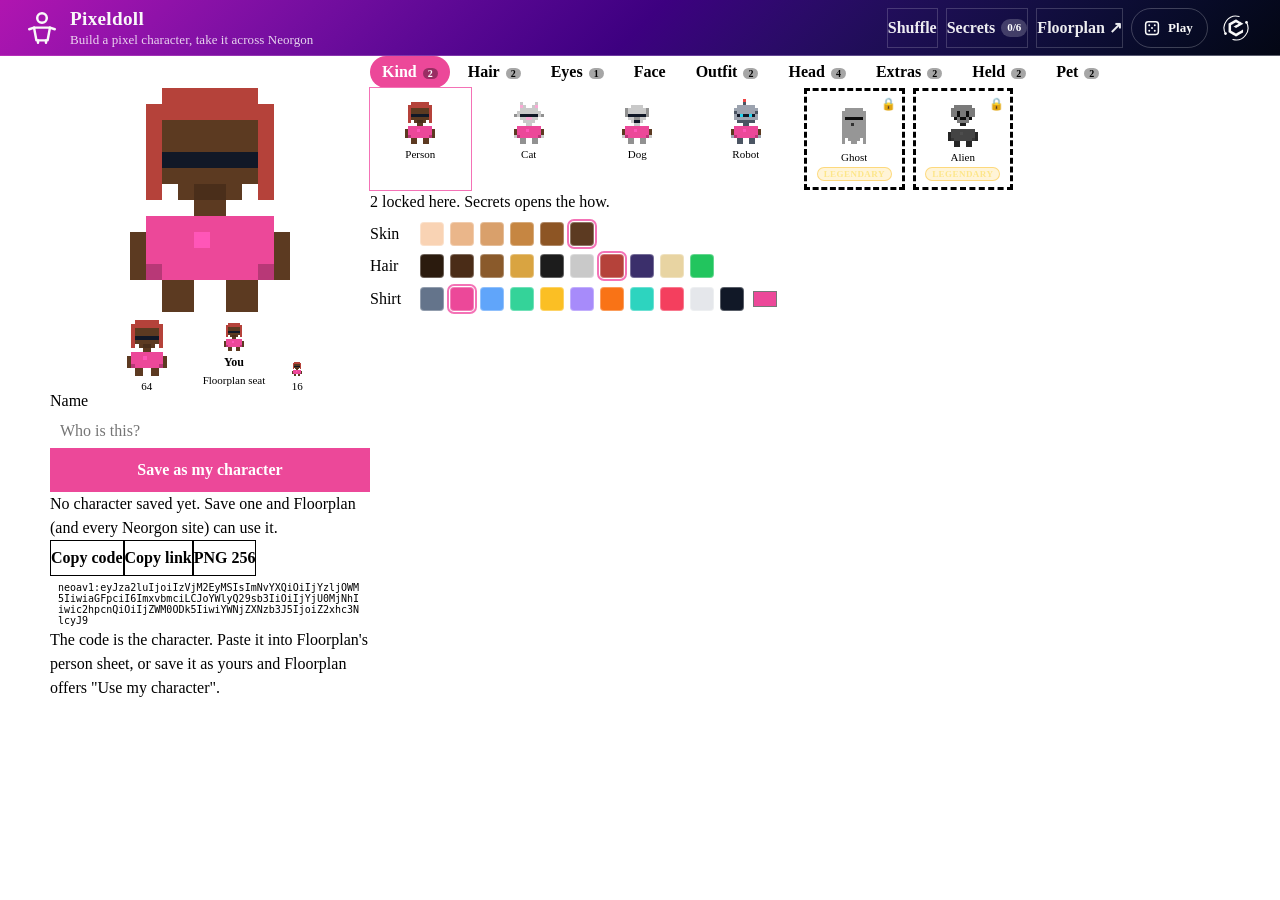
<file: index.html>
<!DOCTYPE html>
<html lang="en">
<head>
  <meta charset="UTF-8">
  <meta name="viewport" content="width=device-width, initial-scale=1.0">
  <link rel="icon" type="image/svg+xml" href="/favicon.svg">
  <link rel="icon" type="image/x-icon" href="/favicon.ico" sizes="16x16 32x32 48x48">
  <link rel="apple-touch-icon" sizes="180x180" href="/apple-touch-icon.png">
  <meta name="apple-mobile-web-app-title" content="Pixeldoll">
  <link rel="manifest" href="/site.webmanifest">
  <meta name="neo-mark" content="on">
  <title>Pixeldoll | Pixel Character Builder</title>
  <meta name="description" content="Build a 16x16 pixel character, unlock rare parts, and take it across every Neorgon site as a code or a cookie">
  <meta property="og:title" content="Pixeldoll | Pixel Character Builder">
  <meta property="og:description" content="Build a pixel character and take it across Neorgon">
  <meta property="og:type" content="website">
  <meta property="og:url" content="https://pixeldoll.neorgon.com/">
  <meta property="og:site_name" content="Neorgon">
  <meta name="twitter:card" content="summary_large_image">
  <meta name="twitter:title" content="Pixeldoll | Pixel Character Builder">
  <meta name="twitter:description" content="Build a pixel character and take it across Neorgon">
  <meta name="robots" content="index, follow">
  <link rel="canonical" href="https://pixeldoll.neorgon.com/">
  <meta property="og:locale" content="en_US">
  <meta name="theme-color" content="#040714">
  <meta property="og:image" content="https://pixeldoll.neorgon.com/og-preview.jpg">
  <meta property="og:image:width" content="1200">
  <meta property="og:image:height" content="630">
  <meta property="og:image:alt" content="Pixeldoll">
  <meta name="twitter:image" content="https://pixeldoll.neorgon.com/og-preview.jpg">
  <!-- Fleet design tokens: canonical, do not redeclare locally (PROJECTS.md section 5) -->
  <link rel="stylesheet" href="https://cdn.neorgon.org/v1.0.0/styles/base.css">
  <link rel="stylesheet" href="css/style.css">
  <meta name="neo-repo" content="https://github.com/energon-a-secas/pixeldoll-site">
  <meta name="neo-version" content="1.0.0">
  <meta name="neo-category" content="play">
  <!-- Neorgon Header Kit (vendored; ?header=live swaps CSS to CDN). Keep after style.css: the kit owns the header. -->
  <script>(function(){var m=location.search.match(/[?&]theme=([\w-]+)/)||document.cookie.match(/(?:^|;\s*)neo_theme=([\w-]+)/);if(m&&m[1]!=='default')document.documentElement.dataset.theme=decodeURIComponent(m[1]);})();</script>
  <link rel="stylesheet" href="css/neorgon-header.css">
  <link rel="stylesheet" href="css/neorgon-themes.css">
  <link rel="stylesheet" href="https://cdn.neorgon.org/v1.0.0/header/season.css">
  <script defer src="js/neorgon-header.js"></script>
  <!-- Neorgon Footer Kit (vendored). Pins the footer to the viewport floor on short
       pages and builds the meta bar + back-to-top. See packages/neorgon-ui/footer/README.md.
       Optional stamps: <meta name="neo-repo"|"neo-version"|"neo-updated"> -->
  <link rel="stylesheet" href="css/neorgon-footer.css">
  <script defer src="js/neorgon-footer.js"></script>
  <script type="application/ld+json">
  {
    "@context": "https://schema.org",
    "@type": "WebApplication",
    "name": "Pixeldoll",
    "description": "Build a 16x16 pixel character, unlock rare parts, and take it across every Neorgon site as a code or a cookie",
    "url": "https://pixeldoll.neorgon.com/",
    "applicationCategory": "EntertainmentApplication",
    "operatingSystem": "Any",
    "offers": { "@type": "Offer", "price": "0", "priceCurrency": "USD" },
    "author": { "@type": "Organization", "name": "Neorgon", "url": "https://neorgon.com/" }
  }
  </script>
</head>
<body>

  <a class="skip-link" href="#main">Skip to content</a>

  <!-- Neorgon Header Kit contract (packages/neorgon-ui/header/README.md).
       data-header-mode: hub (glass) | content (sticky gradient) | app (slim, auto-hides on scroll).
       Pick content for learning/content sites, app for tool-dense sites. -->
  <header class="header-bar" data-header-mode="app">
    <div class="header-logo">
      <a href="./" class="header-title-link">
        <img src="https://cdn.neorgon.org/v1.0.0/energon-classic-logo.png" class="header-logo-img" alt="">
        <div class="header-title-wrap">
        <h1>Pixeldoll</h1>
        <div class="header-subtitle">Build a pixel character, take it across Neorgon</div>
      
        </div>
      </a>
    </div>

    <!-- .header-right owns margin-left:auto; home icon is always last. -->
    <div class="header-right">
      <div class="header-actions">
        <button type="button" class="nav-link" data-action="shuffle" data-keep-mobile title="A random look from what you have unlocked">Shuffle</button>
        <button type="button" class="nav-link nav-link--badge" id="secretsBtn" data-action="toggle-secrets" aria-pressed="false">Secrets <span class="insight-badge" id="secretsBadge">0/6</span></button>
        <a class="nav-link" href="https://floorplan.neorgon.com/" target="_blank" rel="noopener" title="Team maps that use these characters">Floorplan ↗</a>
      </div>


      <a class="header-home" href="https://neorgon.com/" title="neorgon.com" aria-label="Neorgon home">
        <svg class="nh-hub-icon" viewBox="0 0 24 24" fill="none" xmlns="http://www.w3.org/2000/svg" aria-hidden="true">
          <path d="M12 4.4 18.58 8.2 18.58 15.8 12 19.6 5.42 15.8 5.42 8.2Z" fill="currentColor" stroke="none"/>
          <g class="nh-orbit">
            <path d="M2.47 17.50 A11.0 11.0 0 0 1 14.85 1.37" fill="none" stroke="currentColor" stroke-width="1.05" stroke-linecap="round"/>
            <path d="M21.53 6.50 A11.0 11.0 0 0 1 9.15 22.63" fill="none" stroke="currentColor" stroke-width="1.05" stroke-linecap="round"/>
            <circle cx="21.71" cy="6.84" r="1.25" fill="currentColor"/>
            <circle cx="2.29" cy="17.16" r="1.25" fill="currentColor"/>
          </g>
        </svg>
      </a>
    </div>
  </header>

  <!--
  <div class="auth-panel" id="authPanel">
    <div class="auth-panel-inner">
      <div id="authGate">
        <div class="auth-tabs">
          <button class="auth-tab active" data-tab="login">Log In</button>
          <button class="auth-tab" data-tab="register">Register</button>
        </div>
        <div class="auth-form" id="authLoginForm">
          <input type="text" id="authLoginUser" placeholder="Username" autocomplete="username" maxlength="20">
          <input type="password" id="authLoginPass" placeholder="Password" autocomplete="current-password">
          <button class="auth-submit" id="authLoginBtn">Log In</button>
        </div>
        <div class="auth-form" id="authRegisterForm" hidden>
          <input type="text" id="authRegUser" placeholder="Choose a username" autocomplete="username" maxlength="20">
          <input type="password" id="authRegPass" placeholder="Choose a password" autocomplete="new-password">
          <button class="auth-submit" id="authRegBtn">Register</button>
        </div>
      </div>
      <div id="authUser" hidden>
        <span class="auth-username" id="authUsername"></span>
        <button class="auth-logout" id="authLogout">Log out</button>
      </div>
    </div>
  </div>
  <div class="auth-divider"></div>
  -->

  <main id="main">
    <div class="shared-bar" id="sharedBar" hidden>
      <img id="sharedImg" class="px" width="32" height="32" alt=""> Someone shared <strong id="sharedName">a character</strong> with you.
      <button type="button" class="btn btn--primary btn--sm" data-action="use-shared">Edit it</button>
      <button type="button" class="btn btn--ghost btn--sm" data-action="dismiss-shared">Keep mine</button>
    </div>
    <div class="studio">

      <aside class="preview" aria-label="Preview">
        <canvas id="hero" class="hero px" width="128" height="128" aria-label="Your character, large"></canvas>
        <div class="sizes" aria-label="As other sites draw it">
          <div class="size"><img id="size64" class="px" width="64" height="64" alt=""><span>64</span></div>
          <div class="size seat-mock"><img id="size32" class="px" width="32" height="32" alt=""><span class="seat-name" id="seatName">You</span><span>Floorplan seat</span></div>
          <div class="size"><img id="size16" class="px" width="16" height="16" alt=""><span>16</span></div>
        </div>
        <label class="field"><span>Name</span><input type="text" id="charName" placeholder="Who is this?" maxlength="40" autocomplete="off"></label>
        <button type="button" class="btn btn--primary" id="saveMine" data-action="save-mine">Save as my character</button>
        <p class="status" id="mineStatus"></p>
        <div class="toolbar">
          <button type="button" class="btn btn--secondary btn--sm" data-action="copy-code">Copy code</button>
          <button type="button" class="btn btn--secondary btn--sm" data-action="copy-link">Copy link</button>
          <button type="button" class="btn btn--secondary btn--sm" data-action="png" data-scale="16">PNG 256</button>
          <button type="button" class="btn btn--ghost btn--sm" data-action="png" data-scale="4">PNG 64</button>
          <button type="button" class="btn btn--ghost btn--sm" data-action="reset">Reset</button>
        </div>
        <code class="code-out" id="codeOut" title="The character as a code"></code>
        <p class="hint">The code is the character. Paste it into Floorplan's person sheet, or save it as yours and Floorplan offers "Use my character".</p>
      </aside>

      <section class="wardrobe" aria-label="Wardrobe">
        <div class="tabs" id="tabs" role="tablist"></div>
        <div class="grid" id="grid" role="list"></div>
        <p class="hint" id="gridHint"></p>
        <div class="colors" id="colors"></div>
      </section>

      <aside class="secrets" id="secrets" aria-label="Secrets" hidden>
        <h2>Secrets</h2>
        <p class="hint">Rare and legendary parts unlock by doing things. Unlocks live in your Neorgon cookie, so they follow you.</p>
        <form id="secretForm" class="secret-form" autocomplete="off">
          <input type="text" id="secretCode" placeholder="A word, a name, a sound" aria-label="Secret code">
          <button type="submit" class="btn btn--primary btn--sm">Try</button>
        </form>
        <ul class="secret-list" id="secretsList"></ul>
      </aside>

    </div>
  </main>

  <!-- Neorgon Footer Kit contract. data-footer-mode: minimal (default) | content | app.
       Replace the copy with a real note (privacy, data provenance, disclaimer) or drop
       the text entirely; the kit appends "Part of Neorgon" and any version stamps. -->
  <footer class="neo-footer" data-footer-mode="app">
    Your character lives in your browser and in a neorgon.com cookie you control; nothing is sent anywhere.
    <!-- neo-fleet:more -->
    <nav class="neo-more" aria-label="More in Play" data-category="play" data-label-en="Play" data-label-es="Jugar">
      <span class="neo-more__label" aria-hidden="true"><svg class="neo-more__icon" viewBox="0 0 24 24" width="16" height="16" fill="none" stroke="currentColor" stroke-width="2" stroke-linecap="round" stroke-linejoin="round" aria-hidden="true" focusable="false"><rect x="3.5" y="3.5" width="17" height="17" rx="3.5"/><circle cx="8.3" cy="8.3" r="1.3" fill="currentColor" stroke="none"/><circle cx="15.7" cy="8.3" r="1.3" fill="currentColor" stroke="none"/><circle cx="12" cy="12" r="1.3" fill="currentColor" stroke="none"/><circle cx="8.3" cy="15.7" r="1.3" fill="currentColor" stroke="none"/><circle cx="15.7" cy="15.7" r="1.3" fill="currentColor" stroke="none"/></svg><span class="neo-more__title">More in Play</span></span>
      <ul class="neo-more__list">
        <li><a href="https://minimap.neorgon.com/">Minimap</a></li>
        <li><a href="https://gamebin.neorgon.com/">GameBin</a></li>
        <li><a href="https://portent.neorgon.com/">Portent</a></li>
        <li><a href="https://playtrace.neorgon.com/">Playtrace</a></li>
        <li><a href="https://cardforge.neorgon.com/">CardForge</a></li>
        <li><a class="neo-more__all" href="https://neorgon.com/play/">All Play tools</a></li>
      </ul>
    </nav>
    <!-- /neo-fleet:more -->
  </footer>

  <script type="module" src="js/app.js"></script>
</body>
</html>
</file>
<file: css/style.css>
/* ── Reset & base ──────────────────────────────────────────── */
*, *::before, *::after { margin: 0; padding: 0; box-sizing: border-box; }

/*
 * ── Design tokens ─────────────────────────────────────────────
 *
 * Canonical tokens (colors, font, type scale, spacing, radii) come from the CDN:
 *   https://cdn.neorgon.org/v1.0.0/styles/base.css   (linked in index.html)
 * Do NOT redeclare them here; a local copy is how the fleet drifted. The block
 * below holds only what base.css does not define, plus the per-site accent.
 *
 * Motion: base.css still ships --ease-snap (bounce) for legacy sites, but it is
 * deprecated for new work (impeccable law: ease-out exponential, no bounce).
 * Use --ease-out below.
 */

:root {
  /* Per-site identity: set to this site's hub card accent (PROJECTS.md section 4) */
  --accent: #ec4899;
  --accent-bright: #f472b6;

  /* Site extras base.css does not define */
  --surface-toast: #1a1730;
  --danger: #e11d48;
  --danger-hover: #f43f5e;
  --ease-out: cubic-bezier(0.22, 1, 0.36, 1);
  --control-height: 44px;
  --control-height-sm: 36px;
  --shadow-card: 0 12px 28px rgba(15, 23, 42, 0.5);
  --shadow-modal: 0 24px 48px rgba(2, 6, 23, 0.58);
  --z-sticky-header: 200;
  --z-modal: 400;
  --z-toast: 500;
}

/* Author display values (e.g. .section/.stack flex) would otherwise defeat the
   hidden attribute; restore its authority once, globally. */
[hidden] { display: none !important; }

html { height: 100%; }
body {
  font-family: var(--font);
  background: var(--bg);
  min-height: 100%;
  color: var(--text-primary);
  display: flex; flex-direction: column;
}

body.modal-open {
  overflow: hidden;
}

main#main {
  flex: 1;
  display: flex;
  flex-direction: column;
  min-height: 0;
  width: 100%;
}

/* ── Layout ────────────────────────────────────────────────── */
/*
 * GOTCHA: body { display:flex; flex-direction:column } + margin: 0 auto
 * on a child collapses its width; always pair with width: 100%.
 *
 * GOTCHA: External images (YouTube ggpht, Gravatar, etc.) may block loading
 * when the Referer header points to localhost or an unknown origin. Fix:
 * 1. Add <meta name="referrer" content="no-referrer"> in <head> (global)
 * 2. Or add referrerpolicy="no-referrer" on each <img> tag
 */
.container {
  max-width: 900px;
  width: 100%;
  margin: 0 auto;
  padding: var(--space-6);
  flex: 1;
}

/* Vertical rhythm: use inside .container or nested regions */
.stack {
  display: flex;
  flex-direction: column;
  gap: var(--space-6);
}
.stack--tight { gap: var(--space-4); }
.stack--loose { gap: var(--space-8); }

/* Page section: title row + body (replaces “card everything” for grouping) */
.section {
  display: flex;
  flex-direction: column;
  gap: var(--space-4);
}
.section__header {
  display: flex;
  flex-wrap: wrap;
  align-items: flex-end;
  justify-content: space-between;
  gap: var(--space-4);
}
.section__titles {
  display: flex;
  flex-direction: column;
  gap: var(--space-1);
  min-width: 0;
}
.section__title {
  font-size: var(--text-xl);
  font-weight: 600;
  letter-spacing: 0.02em;
  color: var(--text-primary);
}
.section__lead {
  font-size: var(--text-sm);
  color: var(--text-muted);
  line-height: 1.45;
  max-width: 52ch;
}
.section__lead code {
  font-family: ui-monospace, SFMono-Regular, Menlo, Monaco, Consolas, "Liberation Mono", monospace;
  font-size: 0.92em;
  color: var(--text-secondary);
}
.stack > .card { margin-bottom: 0; }
.toolbar {
  display: flex;
  flex-wrap: wrap;
  align-items: center;
  gap: var(--space-2);
}

/* ── Header ────────────────────────────────────────────────────
 * Owned by the Neorgon Header Kit (css/neorgon-header.css; canonical
 * source: packages/neorgon-ui/header/). Do NOT style .header-bar,
 * .header-logo*, .header-title-link, .header-subtitle, .header-right,
 * .header-actions, or .header-home here. Auth styles (.auth-*) stay
 * site-owned below.
 */
nav {
  display: flex;
  align-items: center;
  gap: var(--space-2);
}

/* ── Buttons (canonical) ─────────────────────────────────────
 * Use .btn + a variant. Aliases: .nav-link = toolbar ghost; .auth-* map below.
 */
.btn {
  display: inline-flex;
  align-items: center;
  justify-content: center;
  gap: var(--space-2);
  min-height: var(--control-height);
  padding: 0 var(--space-4);
  border-radius: var(--radius-sm);
  font-family: inherit;
  font-size: var(--text-sm);
  font-weight: 600;
  line-height: 1.2;
  text-decoration: none;
  cursor: pointer;
  border: 1px solid transparent;
  background: transparent;
  color: var(--text-primary);
  transition:
    background-color var(--dur),
    color var(--dur),
    border-color var(--dur),
    box-shadow var(--dur),
    transform var(--dur-fast);
  -webkit-tap-highlight-color: transparent;
}
.btn:disabled,
.btn[aria-disabled="true"] {
  opacity: 0.45;
  cursor: not-allowed;
  pointer-events: none;
}
.btn--sm {
  min-height: var(--control-height-sm);
  padding: 0 var(--space-3);
  font-size: var(--text-xs);
}
.btn--block { width: 100%; }
.btn--icon {
  min-width: var(--control-height);
  padding: 0;
}
.btn--primary {
  background: var(--accent);
  color: #fff;
  border-color: transparent;
}
.btn--primary:hover { background: var(--accent-bright); }
.btn--secondary {
  background: var(--surface-2);
  color: var(--text-primary);
  border-color: var(--border-strong);
}
.btn--secondary:hover {
  background: rgba(255, 255, 255, 0.1);
}
.btn--ghost {
  background: transparent;
  color: rgba(255,255,255,0.92);
  border-color: rgba(255,255,255,0.18);
}
.btn--ghost:hover {
  background: rgba(255,255,255,0.1);
  color: #fff;
}
.btn--danger {
  background: var(--danger);
  color: #fff;
  border-color: transparent;
}
.btn--danger:hover { background: var(--danger-hover); }

/* Toolbar ghost (header nav), same as .btn.btn--ghost.btn--sm */
.nav-link {
  display: inline-flex;
  align-items: center;
  justify-content: center;
  min-height: var(--control-height);
  padding: 0 var(--space-3);
  border: 1px solid rgba(255,255,255,0.18);
  border-radius: var(--radius-sm);
  background: transparent;
  color: rgba(255,255,255,0.92);
  cursor: pointer;
  font-family: inherit;
  font-size: var(--text-sm);
  font-weight: 600;
  transition: background-color var(--dur), color var(--dur), border-color var(--dur);
}
.nav-link:hover {
  background: rgba(255,255,255,0.1);
  color: #fff;
}

.auth-toggle {
  display: flex;
  align-items: center;
  justify-content: center;
  min-width: var(--control-height);
  min-height: var(--control-height);
  padding: 0;
  border: 1px solid rgba(255,255,255,0.18);
  border-radius: var(--radius-sm);
  background: transparent;
  color: rgba(255,255,255,0.92);
  cursor: pointer;
  font-family: inherit;
  transition: background-color var(--dur), color var(--dur), border-color var(--dur);
}
.auth-toggle:hover {
  background: rgba(255,255,255,0.1);
  color: #fff;
}
.auth-toggle svg {
  width: 22px;
  height: 22px;
  flex-shrink: 0;
  display: block;
}
.auth-toggle.logged-in { color: var(--accent); }
.auth-toggle.logged-in svg circle:nth-of-type(2) {
  fill: currentColor;
  stroke: none;
}

/* ── Sheet (inline panel under header), not a modal ─────────
 * Use for auth, filters, compact forms. No backdrop; page scrolls.
 * For blocking overlays use .modal below.
 */
.auth-panel {
  background: rgba(255,255,255,0.02);
  border-bottom: 1px solid var(--border-subtle);
  max-height: 0;
  overflow: hidden;
  transition: max-height 0.3s ease-out;
}
.auth-panel.open { max-height: 300px; }
.auth-panel-inner {
  padding: var(--space-6);
  max-width: 400px;
  margin: 0 auto;
}
.auth-tabs {
  display: flex;
  gap: var(--space-2);
  margin-bottom: var(--space-4);
}
.auth-tab {
  flex: 1;
  min-height: var(--control-height-sm);
  padding: 0 var(--space-4);
  border: 1px solid var(--border);
  border-radius: var(--radius-sm);
  background: transparent;
  color: var(--text-muted);
  cursor: pointer;
  font-family: inherit;
  font-size: var(--text-sm);
  font-weight: 600;
  transition: background-color var(--dur), color var(--dur), border-color var(--dur);
}
.auth-tab.active {
  background: var(--surface-2);
  color: var(--text-primary);
  border-color: var(--border-strong);
}
.auth-form input {
  width: 100%;
  padding: var(--space-3) var(--space-4);
  margin-bottom: var(--space-3);
  border: 1px solid var(--border);
  border-radius: var(--radius-sm);
  background: var(--surface-1);
  color: var(--text-primary);
  font-size: var(--text-sm);
  font-family: inherit;
}
.auth-submit {
  width: 100%;
  min-height: var(--control-height);
  padding: 0 var(--space-4);
  border: none;
  border-radius: var(--radius-sm);
  background: var(--accent);
  color: #fff;
  font-family: inherit;
  font-weight: 600;
  font-size: var(--text-sm);
  cursor: pointer;
  transition: background-color var(--dur);
}
.auth-submit:hover { background: var(--accent-bright); }
#authUser {
  display: flex;
  align-items: center;
  justify-content: space-between;
  gap: var(--space-4);
}
.auth-username {
  color: var(--text-primary);
  font-weight: 600;
}
.auth-logout {
  min-height: var(--control-height-sm);
  padding: 0 var(--space-3);
  border: 1px solid var(--border);
  border-radius: var(--radius-sm);
  background: transparent;
  color: var(--text-muted);
  cursor: pointer;
  font-family: inherit;
  font-size: var(--text-sm);
  font-weight: 600;
  transition: background-color var(--dur), color var(--dur), border-color var(--dur);
}
.auth-logout:hover {
  background: var(--surface-2);
  color: var(--text-primary);
}
.auth-divider {
  height: 1px;
  background: var(--border-subtle);
}

/* ── Modal (blocking overlay) ──────────────────────────────── */
.modal[hidden] {
  display: none !important;
}
.modal {
  position: fixed;
  inset: 0;
  z-index: var(--z-modal);
  display: flex;
  align-items: center;
  justify-content: center;
  padding: var(--space-4);
}
.modal__backdrop {
  position: absolute;
  inset: 0;
  background: rgba(2, 4, 12, 0.85);
  -webkit-backdrop-filter: blur(10px); /* Safari still needs the prefix */
  backdrop-filter: blur(10px);
}
.modal__dialog {
  position: relative;
  z-index: 1;
  display: flex;
  flex-direction: column;
  width: min(100%, 520px);
  max-height: min(90vh, 680px);
  overflow: hidden;
  background: var(--surface-1);
  border: 1px solid var(--border-strong);
  border-radius: var(--radius-lg);
  box-shadow: var(--shadow-modal);
}
/* For modals holding option grids or editors; narrow dialogs cramp them */
.modal__dialog--wide {
  width: min(100%, 760px);
}
.modal__header {
  display: flex;
  align-items: center;
  justify-content: space-between;
  gap: var(--space-4);
  padding: var(--space-4) var(--space-6);
  border-bottom: 1px solid var(--border-subtle);
}
.modal__header h2 {
  font-size: var(--text-lg);
  font-weight: 600;
  color: var(--text-primary);
}
.modal__body {
  padding: var(--space-6);
  overflow: auto;
  font-size: var(--text-sm);
  color: var(--text-secondary);
  line-height: 1.55;
}
.modal__body code {
  font-family: ui-monospace, SFMono-Regular, Menlo, Monaco, Consolas, "Liberation Mono", monospace;
  font-size: 0.9em;
  color: var(--text-primary);
}
.modal__footer {
  display: flex;
  flex-wrap: wrap;
  justify-content: flex-end;
  gap: var(--space-2);
  padding: var(--space-4) var(--space-6);
  border-top: 1px solid var(--border-subtle);
}

/* ── Card ──────────────────────────────────────────────────── */
/*
 * GOTCHA: backdrop-filter creates a stacking context; dropdowns inside
 * a card can be clipped by a later card's stacking context. Fix by adding
 * position: relative; z-index: 10 to the card that owns the open dropdown.
 *
 * Default: static surface (no hover lift, avoids generic “dashboard demo”).
 * Use .card--interactive for raised hover + entrance motion.
 *
 * GOTCHA: a <button> or <a> used AS a card does not inherit body text color;
 * buttons default to canvas text (near-black), rendering invisible on the dark
 * bg. When a card is an interactive element, set color: var(--text-primary)
 * and font-family: var(--font) explicitly on it.
 */
.card {
  background: var(--surface-1);
  border: 1px solid var(--border);
  border-radius: var(--radius-lg);
  padding: var(--space-6);
  margin-bottom: var(--space-6);
  backdrop-filter: blur(10px);
  transition: border-color var(--dur), box-shadow var(--dur);
}
.card:hover {
  border-color: var(--border-strong);
  box-shadow: 0 8px 20px rgba(15, 23, 42, 0.45);
}
.card--interactive {
  transition:
    transform var(--dur) ease-out,
    box-shadow var(--dur) ease-out,
    border-color var(--dur);
  animation: fadeIn 0.35s ease-out both;
}
.card--interactive:hover {
  transform: translateY(-3px);
  box-shadow: var(--shadow-card);
  border-color: var(--border-strong);
}
.card--enter {
  animation: fadeIn 0.35s ease-out both;
}
.card--flat:hover {
  box-shadow: none;
}
/* Card with an action row, in an equal-height grid: pin the toolbar to the
   bottom so buttons align across cards whose text wraps differently. */
.card--actions {
  display: flex;
  flex-direction: column;
}
.card--actions > .toolbar:last-child {
  margin-top: auto;
}

/* ── Button press feedback ─────────────────────────────────── */
button:active,
.btn:active,
.nav-link:active,
.auth-toggle:active,
.auth-tab:active,
.auth-submit:active,
.auth-logout:active {
  transform: scale(0.98);
  transition-duration: var(--dur-fast);
}

@keyframes fadeIn {
  from { opacity: 0; transform: translateY(6px); }
  to   { opacity: 1; transform: translateY(0); }
}

/* ── Skeleton loading ──────────────────────────────────────── */
@keyframes shimmer { to { background-position: -200% 0; } }
.skeleton {
  background: linear-gradient(90deg, var(--surface-1) 25%, var(--surface-2) 50%, var(--surface-1) 75%);
  background-size: 200% 100%;
  animation: shimmer 1.5s ease-in-out infinite;
  border-radius: var(--radius);
}

/* ── Toast ─────────────────────────────────────────────────── */
.toast {
  position: fixed;
  bottom: var(--space-6);
  right: var(--space-6);
  z-index: var(--z-toast);
  max-width: min(360px, calc(100vw - var(--space-8)));
  background: var(--surface-toast);
  border: 1px solid var(--border);
  border-radius: var(--radius);
  padding: var(--space-3) var(--space-4);
  font-size: var(--text-sm);
  color: var(--text-primary);
  box-shadow: var(--shadow-card);
  pointer-events: none;
  transform: translateY(8px);
  opacity: 0;
  transition: opacity 0.2s ease-out, transform 0.2s ease-out;
}
.toast.visible {
  opacity: 1;
  transform: translateY(0);
}

/* ── Footer ────────────────────────────────────────────────────
   Owned by the Neorgon Footer Kit (css/neorgon-footer.css).
   Don't add .neo-footer rules here; edit packages/neorgon-ui/footer/
   and re-run sync-footer.sh. */

/* ── Focus styles ──────────────────────────────────────────── */
:focus-visible {
  outline: 2px solid var(--accent-bright);
  outline-offset: 2px;
}

/* ── Skip link ─────────────────────────────────────────────── */
.skip-link {
  position: absolute;
  top: -100%;
  left: var(--space-4);
  z-index: 1000;
  padding: var(--space-2) var(--space-4);
  background: var(--accent-bright);
  color: #000;
  font-weight: 600;
  font-size: var(--text-sm);
  border-radius: 0 0 var(--radius-sm) var(--radius-sm);
  text-decoration: none;
  transition: top var(--dur);
}
.skip-link:focus { top: 0; }

/* ── Reduced motion ────────────────────────────────────────── */
@media (prefers-reduced-motion: reduce) {
  *, *::before, *::after {
    animation-duration: 0.01ms !important;
    animation-iteration-count: 1 !important;
    transition: none !important;
  }
  .card--interactive:hover { transform: none; }
}

/* ── Responsive ────────────────────────────────────────────── */
@media (max-width: 600px) {
  .container { padding: var(--space-4); }
  .toast {
    left: var(--space-4);
    right: var(--space-4);
    max-width: none;
  }
}


/* ════════════════════════════════════════════════════════════
   Pixeldoll studio
   ════════════════════════════════════════════════════════════ */
.px { image-rendering: pixelated; image-rendering: crisp-edges; }
main#main { flex: 1; }
.studio { display: grid; grid-template-columns: 320px minmax(0, 1fr); gap: var(--space-6); width: 100%; max-width: 1180px; margin: 0 auto; padding: var(--space-6) var(--space-4) var(--space-8); align-items: start; }
body:has(#secrets:not([hidden])) .studio { grid-template-columns: 320px minmax(0, 1fr) 300px; }
.preview { display: flex; flex-direction: column; gap: var(--space-3); align-items: stretch; }
.hero { width: 256px; height: 256px; align-self: center; background: repeating-conic-gradient(rgba(255,255,255,.05) 0 25%, transparent 0 50%) 0 0 / 32px 32px; border: 2px solid var(--border); border-radius: var(--radius); }
.sizes { display: flex; gap: 14px; justify-content: center; align-items: flex-end; font-size: 11px; color: var(--text-muted); }
.size { display: flex; flex-direction: column; align-items: center; gap: 4px; }
.seat-mock { padding: 6px 10px; border: 1px solid var(--border); border-radius: var(--radius-sm); background: var(--surface-1); }
.seat-mock .seat-name { color: var(--text-primary); font-weight: 600; font-size: 12px; }
.field { display: flex; flex-direction: column; gap: 4px; font-size: var(--text-xs); color: var(--text-muted); }
.field input { font: inherit; font-size: var(--text-base); color: var(--text-primary); background: var(--bg); border: 1px solid var(--border); border-radius: var(--radius-sm); padding: 8px 10px; }
.status { font-size: var(--text-xs); color: var(--text-secondary); line-height: 1.5; display: flex; gap: 6px; align-items: center; flex-wrap: wrap; }
.status img { image-rendering: pixelated; }
.linkish { font: inherit; color: var(--accent-bright); background: none; border: 0; padding: 0; cursor: pointer; text-decoration: underline; }
.code-out { display: block; font-family: ui-monospace, Menlo, monospace; font-size: 10px; color: var(--text-muted); word-break: break-all; background: var(--surface-1); border: 1px solid var(--border); border-radius: var(--radius-sm); padding: 6px 8px; max-height: 52px; overflow: hidden; }
.hint { font-size: var(--text-xs); color: var(--text-muted); line-height: 1.5; }

.wardrobe { display: flex; flex-direction: column; gap: var(--space-3); min-width: 0; }
.tabs { display: flex; flex-wrap: wrap; gap: 6px; }
.tab { position: relative; font: inherit; font-size: var(--text-sm); font-weight: 600; padding: 7px 12px; border-radius: 999px; border: 1px solid var(--border); background: var(--surface-1); color: var(--text-secondary); cursor: pointer; }
.tab:hover { border-color: var(--border-strong); }
.tab.is-active { background: var(--accent); border-color: var(--accent); color: #fff; }
.tab-lock { font-style: normal; font-size: 10px; margin-left: 6px; padding: 0 5px; border-radius: 999px; background: rgba(0,0,0,.35); }
.grid { display: grid; grid-template-columns: repeat(auto-fill, minmax(92px, 1fr)); gap: 8px; }
.tile { position: relative; display: flex; flex-direction: column; align-items: center; gap: 4px; padding: 8px 4px 6px; border-radius: var(--radius); border: 1px solid var(--border); background: var(--surface-1); color: var(--text-secondary); cursor: pointer; font: inherit; font-size: 11px; transition: border-color var(--dur), transform var(--dur-fast); }
.tile:hover { border-color: var(--border-strong); transform: translateY(-1px); }
.tile.is-active { border-color: var(--accent-bright); box-shadow: 0 0 0 1px var(--accent-bright); color: var(--text-primary); }
.tile.is-locked img { filter: grayscale(1) brightness(.6); }
.tile.is-locked { border-style: dashed; }
.tile .lock { position: absolute; top: 6px; right: 6px; font-size: 12px; }
.tile-name { white-space: nowrap; overflow: hidden; text-overflow: ellipsis; max-width: 100%; }
.tier-badge { font-size: 9px; font-weight: 800; letter-spacing: .05em; text-transform: uppercase; padding: 1px 6px; border-radius: 999px; }
.tier-badge--rare { background: rgba(96,165,250,.2); color: #93c5fd; border: 1px solid rgba(96,165,250,.45); }
.tier-badge--legendary { background: rgba(251,191,36,.18); color: #fde68a; border: 1px solid rgba(251,191,36,.5); }
.colors { display: flex; flex-direction: column; gap: 8px; padding-top: 8px; border-top: 1px solid var(--border-subtle); }
.crow { display: flex; align-items: center; gap: 6px; flex-wrap: wrap; font-size: var(--text-xs); color: var(--text-muted); }
.crow > span { width: 44px; }
.swatch { width: 24px; height: 24px; border-radius: 4px; border: 1px solid rgba(255,255,255,.3); background: var(--sw); cursor: pointer; }
.swatch.is-active { outline: 2px solid var(--accent-bright); outline-offset: 1px; }
.crow input[type="color"] { width: 30px; height: 26px; padding: 1px; border: 1px solid var(--border); border-radius: 4px; background: var(--bg); }

.secrets { display: flex; flex-direction: column; gap: var(--space-3); padding: var(--space-4); border: 1px solid var(--border); border-radius: var(--radius); background: var(--surface-1); }
.secrets h2 { font-size: var(--text-base); font-weight: 700; }
.secret-form { display: flex; gap: 6px; }
.secret-form input { flex: 1; min-width: 0; font: inherit; font-size: var(--text-sm); color: var(--text-primary); background: var(--bg); border: 1px solid var(--border); border-radius: var(--radius-sm); padding: 7px 10px; }
.secret-list { list-style: none; display: flex; flex-direction: column; gap: 8px; }
.secret { padding: 8px 10px; border: 1px solid var(--border); border-radius: var(--radius-sm); background: rgba(255,255,255,.02); }
.secret.is-got { border-color: rgba(52,211,153,.45); }
.secret.is-fresh { animation: flash 1.2s ease-out 2; }
@keyframes flash { 0% { box-shadow: 0 0 0 0 rgba(244,114,182,.9); } 100% { box-shadow: 0 0 0 12px rgba(244,114,182,0); } }
.secret-head { display: flex; justify-content: space-between; font-size: var(--text-sm); }
.secret-state { font-size: 10px; text-transform: uppercase; letter-spacing: .05em; color: var(--text-muted); }
.secret.is-got .secret-state { color: var(--ok, #34d399); }
.secret-parts { display: flex; gap: 4px; margin: 6px 0; }
.secret-parts img.is-dim { filter: grayscale(1) brightness(.55); }
.secret-hint { font-size: var(--text-xs); color: var(--text-muted); line-height: 1.45; }
.nav-link--badge .insight-badge { margin-left: 6px; min-width: 18px; height: 18px; padding: 0 6px; display: inline-grid; place-items: center; border-radius: 999px; font-size: 11px; font-weight: 800; background: rgba(255,255,255,.2); color: #fff; }
.shared-bar { display: flex; align-items: center; gap: 10px; flex-wrap: wrap; max-width: 1180px; margin: var(--space-4) auto 0; padding: 8px 14px; border: 1px solid rgba(244,114,182,.45); background: rgba(244,114,182,.08); border-radius: var(--radius); font-size: var(--text-sm); }
@media (max-width: 860px) {
  .studio, body:has(#secrets:not([hidden])) .studio { grid-template-columns: 1fr; }
  .hero { width: 192px; height: 192px; }
}

@media (pointer: coarse) { .swatch { width: 32px; height: 32px; } .tile { padding: 10px 4px 8px; } }
</file>
<file: css/neorgon-header.css>
/* ══════════════════════════════════════════════════════════════
   Neorgon Header Kit: header.css
   Canonical source: packages/neorgon-ui/header/
   Vendored per site as css/neorgon-header.css; do not edit copies.
   Live CDN: https://cdn.neorgon.org/v1.0.0/header/header.css
   ══════════════════════════════════════════════════════════════ */

:root {
  /* Geometry */
  --header-h: 68px;
  --header-h-app: 56px;
  --header-control-h: 40px; /* every header control (buttons, ⋯, palette, home) shares this height */
  /* Logo height. A token, not a literal, so a site can make the mark carry more
     weight without forking the kit. Default 36px = the historical value, so
     nothing changes for a site that never sets it. The bar is 68px with no
     vertical padding, so ~52px is the practical ceiling before the mark starts
     to look wedged against the edges. */
  --header-logo-h: 36px;
  --header-logo-h-mobile: 28px;

  /* Palette: themes override these (see themes.css) */
  --header-bg-start: #B015B0;
  --header-bg-mid: #3D0080;
  --header-bg-end: #040714;
  /* Kept here for anything that references the composed gradient, but the
     authoritative copy is re-declared on .header-bar below; see the note
     there before changing either. */
  --header-bg: linear-gradient(in oklch 135deg, var(--header-bg-start) 0%, var(--header-bg-mid) 50%, var(--header-bg-end) 100%);
  --header-glass: rgba(0, 9, 18, .35);
  --header-text: #f9f9f9;
  --header-text-dim: rgba(255, 255, 255, .72);
  --header-border: rgba(255, 255, 255, .07);
  --header-border-strong: rgba(255, 255, 255, .22);
  --header-accent: #e879f9;
  --header-menu-bg: #10142a;
  --header-menu-hover: rgba(255, 255, 255, .08);

  /* Focus ring: near-white with a whisper of the brand hue so it never
     reads as a stray browser default. 5.77:1 (bright end) to 17.98:1
     (dark end) against the bar, 16.54:1 on the menu. Themes may override. */
  --header-focus: oklch(0.97 0.02 320);
  --header-focus-w: 2px;

  /* Icon sizing. Two tokens: a filled glyph reads heavier than a stroked
     one in the same box, so the solid home icon is set smaller to match
     optically. */
  --header-icon: 22px;        /* stroked glyphs (palette) */
  --header-icon-solid: 20px;  /* filled glyphs (home) */

  /* ease-out-quart: fast start, long settle, no overshoot. */
  --header-ease: cubic-bezier(.22, 1, .36, 1);
  --header-ease-in: cubic-bezier(.55, 0, 1, .45);
}

/* Colour judgements about the DEFAULT gradient specifically. Scoped to
   html:not([data-theme]) because themes.css sets these per theme at the
   same specificity as :root, so a :root override here would silently
   overwrite all five palettes. Every consumer below pairs them with a
   var() fallback to the theme's own token. */
html:not([data-theme]) {
  /* --header-border-strong (.22) measures 1.91-1.95:1 on the bar, below
     the 3:1 WCAG 1.4.11 needs for a control boundary. .42 gives 3.73-4.02:1. */
  --header-control-border: rgba(255, 255, 255, .42);

  /* --header-bg-end (#040714) is identical to the standard page
     background, so a flat hairline measures 1.14:1 on the right half.
     The bar's luminance swings 43x left-to-right, so the edge ramps too. */
  --header-edge-from: rgba(255, 255, 255, .10);
  --header-edge-to: rgba(255, 255, 255, .34);

  /* .72 measures 4.14:1 at the start of the subtitle span, below AA.
     Split from the icon colour, which only needs 3:1 as non-text. */
  --header-text-dim: rgba(255, 255, 255, .82);
  --header-icon-color: rgba(255, 255, 255, .78);
}

/* ── The sticky offset ───────────────────────────────────────────
   --neo-sticky-top is how much of the viewport's top the header covers
   right now. header.js keeps it exact (it measures the bar, and drops to 0
   while auto-hide or the Keys Kit's H toggle has the bar away); these rules
   are the value before it runs, and with JS off. Rails, scope strips and
   scroll-margin-top read it instead of hardcoding 56px or 68px:

     .rail { position: sticky; top: var(--neo-sticky-top, 0px); }
     h2[id] { scroll-margin-top: calc(var(--neo-sticky-top, 0px) + 12px); }

   The kit sets no scroll-padding of its own: many sites already offset
   their anchors with scroll-margin-top, and the two add up. */
:root { --neo-sticky-top: 0px; }
:root:has(.header-bar) { --neo-sticky-top: var(--header-h); }
:root:has(.header-bar[data-header-mode="app"]) { --neo-sticky-top: var(--header-h-app); }
:root[data-chrome="off"]:has(.header-bar) { --neo-sticky-top: 0px; }

/* ══════════════════════════════════════════════════════════════
   SKINS: site-level identity, opt-in per site
   ────────────────────────────────────────────────────────────
   A skin replaces the default magenta gradient for ONE site whose
   own palette clashes with it. Set it in the site's markup:

     <header class="header-bar" data-header-mode="content"
             data-header-skin="brass">

   This is NOT the theme system. Precedence, by design:

     visitor choice (?theme= / cookie)  >  season (CDN)  >  skin  >  kit default

   A site that should sit out every season keeps its skin with
   `<html lang="en" data-season="off">` (see season.css). That declines
   the fleet's decoration only; a visitor's ?theme= still wins.

   Named skins below are the reusable ones. For a one-off palette no
   other site would share, use `data-header-skin="custom"` and declare
   the tokens in the site's own CSS; contract at the end of this block.

   Two cascade facts make that ordering work, and both are easy to
   get wrong:

   1. A declaration ON .header-bar beats a value INHERITED from
      <html>, whatever the specificity. Visitor themes declare on
      <html>, so every skin is scoped `html:not([data-theme])`:
      the moment a visitor picks a theme, all skins stop matching.
   2. Season rules in season.css carry a matching
      `[data-header-skin]` selector one step more specific than the
      skin rules below, so an armed season still flips skinned
      sites. Do not raise the specificity here without raising it
      there too, or skinned sites will silently sit out the season.

   3. The Footer Kit's pieces (.neo-footer, and .neo-top and .neo-modal,
      which it appends to <body>) and the Beacon link sit outside
      .header-bar, so a skin declared only on the bar never reaches
      their focus rings and borders (queue #156). Every skin rule
      therefore names them too, behind `:has()` on <html>. That item is
      wrapped in `:is()` because :is() forgives a selector it cannot
      parse: a browser without :has() drops that one item, not the
      whole rule and with it the header's own skin. `:where()` inside
      :has() keeps it at (0,2,1), under an armed season's (0,3,2)
      pieces rule in season.css. The footer and beacon resolve the
      tokens on those pieces; see "Header-derived tokens" in footer.css.

   Each skin also sets --header-focus, a near-white in its own hue, so
   the header's focus rings and the Beacon's stop being the default's
   pink on a skinned site.

   Each skin re-tunes the edge ramp and control border for its own
   surface; those defaults are calibrated to the magenta gradient
   and are wrong on a black bar.
   ══════════════════════════════════════════════════════════════ */

/* ink: near-black neutral. The default choice for a site whose
   palette the magenta gradient fights. */
html:not([data-theme]) .header-bar[data-header-skin="ink"],
:is(html:not([data-theme]):has(:where(.header-bar[data-header-skin="ink"])) :is(.neo-footer, .neo-top, .neo-modal, .neo-beacon-link)) {
  --header-focus: oklch(0.97 0.01 255);
  --header-bg-start: #14161c;
  --header-bg-mid: #0b0d12;
  --header-bg-end: #050609;
  --header-glass: rgba(10, 12, 16, .55);
  --header-accent: #cbd5e1;
  --header-text: #f4f4f5;
  --header-text-dim: rgba(255, 255, 255, .78);
  --header-icon-color: rgba(255, 255, 255, .74);
  --header-border: rgba(255, 255, 255, .09);
  --header-border-strong: rgba(255, 255, 255, .24);
  --header-control-border: rgba(255, 255, 255, .44);
  --header-menu-bg: #14161c;
  --header-menu-hover: rgba(255, 255, 255, .09);
  /* A near-black bar sits close to the page in luminance at BOTH ends,
     so the edge has to be brighter than the gradient's ramp. */
  --header-edge-from: rgba(255, 255, 255, .26);
  --header-edge-to: rgba(255, 255, 255, .26);
}

/* carbon: flat true black, no gradient. The most restrained option;
   the hairline does all the separating. */
html:not([data-theme]) .header-bar[data-header-skin="carbon"],
:is(html:not([data-theme]):has(:where(.header-bar[data-header-skin="carbon"])) :is(.neo-footer, .neo-top, .neo-modal, .neo-beacon-link)) {
  --header-focus: oklch(0.97 0 0);
  --header-bg-start: #08080a;
  --header-bg-mid: #08080a;
  --header-bg-end: #08080a;
  --header-glass: rgba(0, 0, 0, .6);
  --header-accent: #e5e5e5;
  --header-text: #fafafa;
  --header-text-dim: rgba(255, 255, 255, .76);
  --header-icon-color: rgba(255, 255, 255, .72);
  --header-border: rgba(255, 255, 255, .12);
  --header-border-strong: rgba(255, 255, 255, .26);
  --header-control-border: rgba(255, 255, 255, .46);
  --header-menu-bg: #101012;
  --header-menu-hover: rgba(255, 255, 255, .1);
  --header-edge-from: rgba(255, 255, 255, .3);
  --header-edge-to: rgba(255, 255, 255, .3);
}

/* brass: warm dark, tuned to incident-runbook's #b8935f / #d8b280
   accents and its #040714 page background. */
html:not([data-theme]) .header-bar[data-header-skin="brass"],
:is(html:not([data-theme]):has(:where(.header-bar[data-header-skin="brass"])) :is(.neo-footer, .neo-top, .neo-modal, .neo-beacon-link)) {
  --header-focus: oklch(0.97 0.02 75);
  --header-bg-start: #2a2114;
  --header-bg-mid: #16120c;
  --header-bg-end: #040714;
  --header-glass: rgba(22, 18, 12, .5);
  --header-accent: #d8b280;
  --header-text: #f7f3ea;
  --header-text-dim: rgba(247, 243, 234, .8);
  --header-icon-color: rgba(216, 178, 128, .86);
  --header-border: rgba(216, 178, 128, .2);
  --header-border-strong: rgba(216, 178, 128, .38);
  --header-control-border: rgba(216, 178, 128, .55);
  --header-menu-bg: #17130d;
  --header-menu-hover: rgba(216, 178, 128, .14);
  --header-edge-from: rgba(216, 178, 128, .22);
  --header-edge-to: rgba(216, 178, 128, .34);
}

/* slate: cool blue-grey. Neutral without going fully black. */
html:not([data-theme]) .header-bar[data-header-skin="slate"],
:is(html:not([data-theme]):has(:where(.header-bar[data-header-skin="slate"])) :is(.neo-footer, .neo-top, .neo-modal, .neo-beacon-link)) {
  --header-focus: oklch(0.97 0.02 230);
  --header-bg-start: #33415a;
  --header-bg-mid: #1e293b;
  --header-bg-end: #0b1120;
  --header-glass: rgba(15, 23, 42, .5);
  --header-accent: #7dd3fc;
  --header-text: #f1f5f9;
  --header-text-dim: rgba(241, 245, 249, .8);
  --header-icon-color: rgba(226, 232, 240, .78);
  --header-border: rgba(148, 163, 184, .2);
  --header-border-strong: rgba(148, 163, 184, .36);
  --header-control-border: rgba(203, 213, 225, .5);
  --header-menu-bg: #16202f;
  --header-menu-hover: rgba(148, 163, 184, .16);
  --header-edge-from: rgba(148, 163, 184, .18);
  --header-edge-to: rgba(148, 163, 184, .34);
}

/* aurora: deep teal into cyan. For data/monitoring surfaces. */
html:not([data-theme]) .header-bar[data-header-skin="aurora"],
:is(html:not([data-theme]):has(:where(.header-bar[data-header-skin="aurora"])) :is(.neo-footer, .neo-top, .neo-modal, .neo-beacon-link)) {
  --header-focus: oklch(0.97 0.02 205);
  --header-bg-start: #0e7490;
  --header-bg-mid: #0a3d4d;
  --header-bg-end: #040714;
  --header-glass: rgba(8, 51, 68, .5);
  --header-accent: #67e8f9;
  --header-text: #ecfeff;
  --header-text-dim: rgba(236, 254, 255, .82);
  --header-icon-color: rgba(165, 243, 252, .82);
  --header-border: rgba(103, 232, 249, .2);
  --header-border-strong: rgba(103, 232, 249, .36);
  --header-control-border: rgba(165, 243, 252, .5);
  --header-menu-bg: #07222c;
  --header-menu-hover: rgba(103, 232, 249, .14);
  --header-edge-from: rgba(103, 232, 249, .2);
  --header-edge-to: rgba(103, 232, 249, .32);
}

/* ember: warm amber into rust. For alert/ops surfaces that want
   warmth without reading as the danger theme. */
html:not([data-theme]) .header-bar[data-header-skin="ember"],
:is(html:not([data-theme]):has(:where(.header-bar[data-header-skin="ember"])) :is(.neo-footer, .neo-top, .neo-modal, .neo-beacon-link)) {
  --header-focus: oklch(0.97 0.02 85);
  --header-bg-start: #9a3412;
  --header-bg-mid: #4a1608;
  --header-bg-end: #040714;
  --header-glass: rgba(74, 22, 8, .5);
  --header-accent: #fbbf24;
  --header-text: #fff7ed;
  --header-text-dim: rgba(255, 247, 237, .82);
  --header-icon-color: rgba(253, 230, 138, .84);
  --header-border: rgba(251, 191, 36, .2);
  --header-border-strong: rgba(251, 191, 36, .36);
  --header-control-border: rgba(253, 230, 138, .5);
  --header-menu-bg: #23120a;
  --header-menu-hover: rgba(251, 191, 36, .14);
  --header-edge-from: rgba(251, 191, 36, .2);
  --header-edge-to: rgba(251, 191, 36, .32);
}

/* jade: clinical emerald. Tuned to headpain-site's #059669 / #10b981
   accents on its #040714 page. For calm medical/health surfaces where
   both the magenta default and ember's warning-warmth read wrong. */
html:not([data-theme]) .header-bar[data-header-skin="jade"],
:is(html:not([data-theme]):has(:where(.header-bar[data-header-skin="jade"])) :is(.neo-footer, .neo-top, .neo-modal, .neo-beacon-link)) {
  --header-focus: oklch(0.97 0.02 165);
  --header-bg-start: #065f46;
  --header-bg-mid: #043b2c;
  --header-bg-end: #040714;
  --header-glass: rgba(4, 59, 44, .5);
  --header-accent: #6ee7b7;
  --header-text: #ecfdf5;
  --header-text-dim: rgba(236, 253, 245, .82);
  --header-icon-color: rgba(167, 243, 208, .84);
  --header-border: rgba(110, 231, 183, .2);
  --header-border-strong: rgba(110, 231, 183, .36);
  --header-control-border: rgba(167, 243, 208, .5);
  --header-menu-bg: #08251c;
  --header-menu-hover: rgba(110, 231, 183, .14);
  --header-edge-from: rgba(110, 231, 183, .2);
  --header-edge-to: rgba(110, 231, 183, .32);
}

/* The named skins compose their gradient in oklab, not oklch.
   oklch carries a hue, and a stop with almost no chroma has a hue that is
   "powerless": the browser borrows the neighbouring stop's hue instead,
   from each side. brass's near-neutral mid (#16120c) took the brown hue on
   its left and the navy hue on its right, so the bar changed colour in one
   step along the 50% line: the brown-to-navy diagonal near x=700 on
   Releve's and apps-site's headers. Measured on a 1440px bar: the largest
   one-step change in OKLab a/b was 24.4 (x1000) in oklch and 1.8 in oklab;
   every other skin measures 0.7 to 3.2 either way, and oklab lowers it for
   aurora, ember and jade too. These skins are dark, low-chroma ramps with
   no hue sweep to keep. The default gradient and the visitor themes stay
   in oklch, where the sweep is the design.
   Scope: (0,3,1), the skins' own weight. An armed season's skinned rule
   re-asserts its oklch gradient at (0,4,2), so seasons look the same on a
   skinned site as anywhere else. `custom` is left alone: the site chose
   those stops under oklch. */
html:not([data-theme]) .header-bar:is([data-header-skin="ink"], [data-header-skin="carbon"],
  [data-header-skin="brass"], [data-header-skin="slate"], [data-header-skin="aurora"],
  [data-header-skin="ember"], [data-header-skin="jade"]) {
  --header-bg: linear-gradient(in oklab 135deg, var(--header-bg-start) 0%, var(--header-bg-mid) 50%, var(--header-bg-end) 100%);
}

/* ── custom: a site-authored skin ────────────────────────────────
   For a one-off palette that no named skin fits and that no other
   site would reuse. The kit deliberately ships NO tokens for this
   value: the site supplies them, and the kit stays out of the way.

     <header class="header-bar" data-header-skin="custom">

   In the site's own css/style.css, copy this selector EXACTLY: the
   scoping and the specificity are the whole contract:

     html:not([data-theme]) .header-bar[data-header-skin="custom"],
     html:not([data-theme]) :is(.neo-footer, .neo-top, .neo-modal, .neo-beacon-link) {
       --header-focus: …;
       --header-bg-start: …;  --header-bg-mid: …;  --header-bg-end: …;
       --header-accent: …;    --header-text: …;    --header-text-dim: …;
       --header-icon-color: …; --header-border: …; --header-border-strong: …;
       --header-control-border: …; --header-menu-bg: …; --header-menu-hover: …;
       --header-edge-from: …; --header-edge-to: …;
     }

   Why that exact selector, and nothing shorter:
     · `html:not([data-theme])` makes the skin collapse the instant a
       visitor picks a theme. Drop it and the site ignores ?theme=.
     · `[data-header-skin="custom"]` puts it at (0,3,1), above the
       kit default, below an armed season's (0,4,2) skin variant. A
       bare `.header-bar { --header-bg-start: … }` is only (0,1,0)
       and the kit's own defaults would beat it.
     · The second line hands the same tokens to the Footer Kit's
       pieces and the Beacon link, which sit outside the bar. Without
       it the footer's focus rings stay the kit's magenta (queue #156).
       It is (0,2,1), below an armed season's (0,3,2) pieces rule, so
       a season still re-skins the footer. A site that only skins a
       page with no footer can leave it out.
   Set only the three gradient stops if that is all that clashes; the
   bar re-composes --header-bg from them (see .header-bar below).
   Only the three stops + accent are usually enough, but re-tune the
   edge ramp too if the bar is much darker or lighter than the default
   magenta, which those values are calibrated against. */

/* ── Bar ─────────────────────────────────────────────────────── */
.header-bar {
  position: sticky;
  top: 0;
  z-index: var(--z-sticky-header, 200);
  display: flex;
  align-items: center;
  gap: var(--space-3, 12px);
  height: var(--header-h);
  padding: 0 var(--space-6, 24px);
  /* Re-composed HERE, not only at :root. A custom property's var()
     references resolve on the element where that property is declared, so a
     --header-bg built at :root bakes in :root's start/mid/end and ignores any
     override made further down the tree. Declaring it on .header-bar means
     skins (and any site override on the bar) only need to set the three
     stops. Themes still work: they set the stops on <html>, which inherits
     down to here before this resolves. */
  --header-bg: linear-gradient(in oklch 135deg, var(--header-bg-start) 0%, var(--header-bg-mid) 50%, var(--header-bg-end) 100%);
  background: var(--header-bg);
  border-bottom: 1px solid var(--header-border);
  color: var(--header-text);
  --header-h-cur: var(--header-h);
}

/* Bottom edge as a ramp, not a flat hairline (see --header-edge-*).
   Degrades to the theme's flat --header-border where unsupported or
   where a theme defines no ramp of its own. */
html:not([data-theme]) .header-bar {
  border-image: linear-gradient(
    to right,
    var(--header-edge-from, rgba(255, 255, 255, .10)),
    var(--header-edge-to, rgba(255, 255, 255, .34))
  ) 1;
}
/* Hub is a floating glass plate, not a band welded to the page; the
   ramp would read as a seam. */
html:not([data-theme]) .header-bar[data-header-mode="hub"] {
  border-image: none;
  border-bottom-color: var(--header-border);
}

/* Mode: hub, transparent cozy glass, no gradient */
.header-bar[data-header-mode="hub"] {
  background: var(--header-glass);
  backdrop-filter: blur(12px);
  -webkit-backdrop-filter: blur(12px);
}

/* Mode: app, slim, auto-hides on scroll down (JS toggles .header-hidden) */
.header-bar[data-header-mode="app"] {
  height: var(--header-h-app);
  --header-h-cur: var(--header-h-app);
}

/* Auto-hide. `app` mode has it by definition; every other mode opts in with
   data-header-autohide="on" and keeps its own height and background. */
.header-bar[data-header-mode="app"],
.header-bar[data-header-autohide="on"] {
  transition: transform .26s var(--header-ease, ease);
}
/* Leaving accelerates away; returning decelerates in. Same budget. */
.header-bar[data-header-mode="app"].header-hidden,
.header-bar[data-header-autohide="on"].header-hidden {
  transform: translateY(-100%);
  transition-duration: .2s;
  transition-timing-function: var(--header-ease-in, ease);
}
/* Keyboard focus entering a hidden bar reveals it: focus must never sit
   on an off-screen control (WCAG 2.4.7, and 2.2's 2.4.11). header.js
   drops the class on focusin so the next scroll decision agrees with
   what is painted; this rule covers the frame in between. */
.header-bar.header-hidden:focus-within { transform: none; }

/* ── Logo block ──────────────────────────────────────────────── */
.header-logo {
  display: flex;
  align-items: center;
  gap: 10px;
  flex-shrink: 0;
  min-width: 0;
}
.header-logo-img {
  height: var(--header-logo-h, 36px);
  width: auto;
  flex-shrink: 0;
  display: block;
  transition: transform .28s var(--header-ease, ease);
}
/* The raster fallback still needs forcing white; the injected vector must not
   be filtered, because it already inherits the header's own text colour and
   inverting it would undo exactly the thing it was swapped in to fix. */
img.header-logo-img { filter: brightness(0) invert(1); }
svg.header-logo-mark { color: var(--header-text); fill: currentColor; width: auto; }
/* A site that ships its own mark gets it as a mask over currentColor, so the
   glyph follows the header's text colour exactly as the inline svg does. An
   <img> could not: it paints its own pixels and ignores the cascade. */
.header-logo-own {
  /* Width tracks height rather than restating the token: .header-logo-img
     already sets height, and it drops to --header-logo-h-mobile under 700px.
     Pinning width to the desktop value gave a 36x28 box on a phone. */
  aspect-ratio: 1;
  width: auto;
  /* Declared, not inherited. `background: currentColor` resolves against
     whatever the ancestor set, and the logo is always inside an <a>: on a site
     whose logo anchor carries no class, that ancestor is an unstyled link and
     currentColor is the UA's #0000EE. The mark then paints link-blue, silently,
     because nothing in the page is wrong enough to throw. Every fleet site
     happens to wrap the logo in .header-title-link (which the kit gives
     color: inherit), so this only surfaced when ops-console adopted the kit
     with a bare <a>. Stating the colour here makes the mask independent of the
     markup around it, which is the contract the rest of the kit already keeps. */
  color: var(--header-text);
  background: currentColor;
  /* The image itself is set inline by header.js, derived from the manifest
     link, because a fleet site is served at its domain root and a kit showcase
     is not. Only the parts that do not vary live here. */
  -webkit-mask-position: center; mask-position: center;
  -webkit-mask-size: contain;    mask-size: contain;
  -webkit-mask-repeat: no-repeat; mask-repeat: no-repeat;
}
.header-logo-img:hover,
.header-title-link:hover .header-logo-img { transform: scale(1.06) rotate(-4deg); }

/* min-height also fixes a target-size failure: at <=700px the subtitle is
   hidden and this link collapses to 22px, under the 24px WCAG 2.5.8
   minimum. The parent centres it, so it grows symmetrically, with no shift. */
.header-title-link {
  text-decoration: none;
  color: inherit;
  min-width: 0;
  display: flex;
  flex-direction: column;
  justify-content: center;
  min-height: var(--header-control-h);
}
/* Current contract: mark + name are ONE anchor to the site's own home
   (the img rides inside .header-title-link with alt=""), so the link's
   accessible name is the title text and the logo stops being a second,
   differently-behaved link. Scoped with :has() so the retired two-anchor
   markup keeps rendering unchanged wherever it still exists. */
.header-title-link:has(> .header-logo-img, > picture) {
  flex-direction: row;
  align-items: center;
  gap: 10px;
}
.header-title-wrap {
  display: flex;
  flex-direction: column;
  justify-content: center;
  min-width: 0;
}
/* The one visible cue that the name is a control: the title warms to the
   accent on hover. Kept subtle; the cursor and the logo tilt do the rest. */
.header-logo h1 { transition: color .2s var(--header-ease, ease); }
.header-title-link:hover h1 { color: var(--header-accent); }
/* rem, not em: a shared component must not rescale because a site set its
   own body font-size. 1.2rem == 19.2px == today's rendered size.

   `margin: 0` for the same reason, and it is load-bearing: the UA gives h1
   `.67em 0`, which at this size is 12.86px above and below. The kit never
   reset it, so the title block came out 67px inside app mode's fixed 56px
   bar: the title rode high and the subtitle hung out of the header into the
   page. It looked fine on most sites only because they link the CDN
   `styles/base.css`, whose `*` reset zeroed it for us; the sites that don't
   (headpain, autopilot, references-api in app mode) showed the real geometry. */
.header-logo h1 {
  margin: 0;
  font-size: 1.2rem;
  font-weight: 600;
  line-height: 1.2;
  letter-spacing: .015em;
  color: var(--header-text);
  white-space: nowrap;
}
/* All four sides declared, so a site that authors the subtitle as a <p>
   rather than a <div> does not reintroduce the same UA margin. */
.header-subtitle {
  font-size: .8125rem;
  line-height: 1.25;
  color: var(--header-text-dim);
  font-weight: 500;
  margin: 2px 0 0;
  letter-spacing: .005em;
  white-space: nowrap;
}

/* Epigraph: the animating half of a bilingual subtitle. The glyph churn is
   decoration, so it is aria-hidden and .neo-epi-sr carries the real sentence
   for assistive tech. Both live inside .header-subtitle, which keeps the
   existing nowrap and mobile-hide behaviour unchanged. */
.neo-epi { font-variant-ligatures: none; }
.neo-epi-sr {
  position: absolute;
  width: 1px; height: 1px;
  margin: -1px; padding: 0; border: 0;
  overflow: hidden;
  clip-path: inset(50%);
  white-space: nowrap;
}

/* ── Right cluster: actions + theme toggle + home ────────────── */
.header-right {
  margin-left: auto;
  display: flex;
  align-items: center;
  gap: var(--space-2, 8px);
  min-width: 0;
}

.header-actions {
  display: flex;
  align-items: center;
  gap: var(--space-2, 8px);
  position: relative; /* overflow .header-menu anchors here */
  min-width: 0;
}
.header-actions .btn,
.header-actions .nav-link {
  white-space: nowrap;
  flex-shrink: 0;
}
/* Uniform control row: direct action children match the icon buttons'
   height so Share / ⋯ / palette / home read as one correlative strip.
   (Direct-child only: items moved into the ⋯ menu keep menu styling.) */
.header-actions > .btn,
.header-actions > .nav-link,
.header-actions > button,
.header-actions > a {
  height: var(--header-control-h);
  min-height: 0; /* neutralize site-level control minimums (e.g. --control-height) */
  box-sizing: border-box;
  display: inline-flex;
  align-items: center;
}

/* Same guarantee one level down, for the kit's own grouping idiom.
   header.js already knows .header-btn-group as a unit that travels into the ⋯
   menu whole; the geometry rule above did not, so a grouped button kept its
   own height and the row went ragged: pathfinder shipped 37px Fit/Clear
   buttons flanked by 40px icon controls. Scoped to a group still sitting in
   the bar: once the ⋯ menu adopts it the selector stops matching and menu
   styling takes over, which is the same boundary the direct-child rule draws.
   Deliberately NOT `> div > *`: battlecard's .bc-menu-wrap holds dropdown
   items that are not bar controls and must not be stretched to 40px. */
.header-actions > .header-btn-group > .btn,
.header-actions > .header-btn-group > .nav-link,
.header-actions > .header-btn-group > button,
.header-actions > .header-btn-group > a {
  height: var(--header-control-h);
  min-height: 0;
  box-sizing: border-box;
  display: inline-flex;
  align-items: center;
}

/* Appearance fallback for action buttons.
   The kit enforces geometry on .header-actions children but never styled
   them, so a site that uses the canonical .btn / .nav-link classes without
   defining them renders a raw browser button inside the header
   (incident-runbook hit exactly this). Wrapped in :where() so the whole
   rule has ZERO specificity: every site's own .btn/.nav-link styling
   still wins, and this only shows through where nothing else applies. */
:where(.header-actions) > :where(.btn, .nav-link, button, a) {
  padding: 0 12px;
  border: 1px solid var(--header-border-strong);
  border-radius: 6px;
  background: transparent;
  color: var(--header-text);
  font: inherit;
  font-size: .875rem;
  font-weight: 500;
  line-height: 1;
  text-decoration: none;
  cursor: pointer;
  transition: background .2s var(--header-ease, ease),
              border-color .2s var(--header-ease, ease);
}
:where(.header-actions) > :where(.btn, .nav-link, button, a):hover {
  background: var(--header-menu-hover);
  border-color: var(--header-control-border, var(--header-border-strong));
}

/* An icon-only control has no label to pad around, and the fallback above
   assumes there is one. Its 12px side padding lands inside a border-box
   control the site already sized square, leaving 40 - 24 - 2 = 14px of
   content, and an SVG is a flex item that will shrink into it. neorgon-site's
   GitHub mark rendered 14x26 and hiring-pack's 10x24 before this rule.

   Specificity note, because it is not what the :where() wrapper suggests:
   :has() is NOT zero-specificity: it takes the specificity of its most
   specific argument, so `svg:only-child` puts this selector at (0,1,1), the
   same weight as the `.header-actions > a` geometry rule above and ABOVE a
   site's single-class `.header-link { width: 36px }`. That is deliberate and
   matches the contract: the uniform control row is kit-owned, and a site that
   truly needs different geometry sets --header-control-h rather than
   restyling the control. hiring-pack declared 36px and now renders 40px. */
:where(.header-actions) > :where(.btn, .nav-link, button, a):has(> svg:only-child) {
  padding: 0;
  width: var(--header-control-h);
  justify-content: center;
}

/* …and the fallback's border does not belong on one either. .header-home is
   an unboxed glyph, so a site that styles neither ends up with a boxed icon
   sitting next to an unboxed one in the same row (hiring-pack shipped exactly
   that pair). Geometry above is kit-owned at (0,1,1); appearance is not: the
   extra :where() flattens this to zero specificity, so pathfinder and
   cartograph, whose icon buttons are deliberately boxed to match the text
   buttons beside them, keep their border on a single class. */
:where(.header-actions > :where(.btn, .nav-link, button, a):has(> svg:only-child)),
:where(.header-actions > :where(.btn, .nav-link, button, a):has(> svg:only-child)):hover {
  border-color: transparent;
}

/* Belt and braces for the same failure: whatever padding a site declares, an
   icon inside a header control is never the thing that gives way. Carries real
   specificity on purpose: a squeezed icon is always a bug, never a choice. */
.header-actions > .btn > svg,
.header-actions > .nav-link > svg,
.header-actions > button > svg,
.header-actions > a > svg {
  flex: none;
}

/* ── Theme toggle ────────────────────────────────────────────── */
.header-theme { position: relative; display: flex; }
.header-theme-toggle {
  display: inline-flex;
  align-items: center;
  justify-content: center;
  width: var(--header-control-h);
  height: var(--header-control-h);
  padding: 0;
  border: 1px solid var(--header-control-border, var(--header-border-strong));
  border-radius: 6px;
  background: transparent;
  color: var(--header-icon-color, var(--header-text-dim));
  cursor: pointer;
  transition: color .2s, border-color .2s, background .2s;
}
.header-theme-toggle:hover,
.header-theme-toggle[aria-expanded="true"] {
  color: var(--header-text);
  border-color: var(--header-border-strong);
  background: var(--header-menu-hover);
}
.header-theme-toggle svg {
  width: var(--header-icon, 22px);
  height: var(--header-icon, 22px);
  display: block;
}
[data-theme]:not([data-theme=""]) .header-theme-toggle { color: var(--header-accent); }

/* ── Home icon ───────────────────────────────────────────────── */
.header-home {
  display: flex;
  align-items: center;
  justify-content: center;
  width: var(--header-control-h);
  height: var(--header-control-h);
  box-sizing: border-box;
  padding: 0;
  border-radius: 6px;
  /* Full strength, not --header-icon-color. The dim was meant as hierarchy and
     did not read as one: .header-source carries no colour rule at all, so it
     inherits the header's own #f9f9f9, and the home control sitting beside it
     at 78% looked like a misconfiguration rather than a decision. The other
     user of that token is the bordered theme toggle, which has a border to
     carry its own weight; this one does not. */
  color: var(--header-text);
  text-decoration: none;
  flex-shrink: 0;
  transition: color .18s var(--header-ease, ease),
              background .18s var(--header-ease, ease);
}
/* --header-accent is the pink on the default palette and the skin's own accent
   everywhere else, so the highlight stays on-brand without hardcoding magenta
   into a control that ships to seven skins. */
.header-home:hover,
.header-home:focus-visible { color: var(--header-accent); background: var(--header-menu-hover); }
.header-home svg {
  width: var(--header-icon-solid, 20px);
  height: var(--header-icon-solid, 20px);
  display: block;
}

/* ── Hub glyph: the Energon mark at the centre of a galaxy ───────
   .header-home is the one header link to neorgon.com, tooltip
   "neorgon.com". The page stamps a placeholder SVG (markup contract
   in the README) and upgradeHome() replaces it on init with the mark
   at scale(0.72) inside a <g class="nh-orbit"> of two arcs and two
   dots. Idle the whole thing is still; on hover or keyboard focus the
   orbit group turns as one rigid body while the mark stays upright,
   because a rotating letterform is unreadable.
   Stroked glyph, so it sizes with --header-icon, not the solid token. */
.header-home svg.nh-hub-icon {
  /* Deliberately larger than --header-icon: the galaxy's arms occupy the outer
     ring, so at 22px the MARK fell to 14px against 18px for the neighbouring
     control. 26px puts it back at 18px, measured, while the arms still land
     inside the 40px box. */
  width: var(--header-hub-icon, 26px);
  height: var(--header-hub-icon, 26px);
}
.header-home .nh-orbit {
  transform-origin: 12px 12px; /* viewBox centre, for the legacy planet markup */
}
.header-home:hover .nh-orbit,
.header-home:focus-visible .nh-orbit {
  animation: nh-orbit-lap 1.4s linear infinite;
}
@keyframes nh-orbit-lap { to { transform: rotate(360deg); } }

/* The galaxy turns as one rigid body on hover, so a plain rotate does it.
   This replaced an offset-path satellite on an inclined ellipse: that needed a
   front/back pair kept in sync and a semi-major axis capped so the dot did not
   clip the viewBox, and none of it is needed once the arms sit outside the
   mark instead of crossing it. */

/* ── Overflow toggle (⋯), injected by header.js ─────────────── */
.header-overflow { position: relative; display: flex; }
.header-overflow[hidden] { display: none; }
.header-overflow-toggle {
  display: inline-flex;
  align-items: center;
  justify-content: center;
  min-width: var(--header-control-h);
  height: var(--header-control-h);
  box-sizing: border-box;
  padding: 0 10px;
  border: 1px solid var(--header-control-border, var(--header-border-strong));
  border-radius: 6px;
  background: transparent;
  color: var(--header-text);
  font-size: 1rem;
  font-weight: 700;
  letter-spacing: 1px;
  cursor: pointer;
  transition: background .2s;
}
.header-overflow-toggle:hover,
.header-overflow-toggle[aria-expanded="true"] { background: var(--header-menu-hover); }

/* Shared press feedback: these three controls are kit-owned, so the kit
   owns their states (sites style their own .btn). */
.header-overflow-toggle:active,
.header-theme-toggle:active,
.header-home:active {
  background: var(--header-menu-hover);
  transform: translateY(.5px);
}

/* ── Dropdown menu (overflow + theme + Export▾ groups) ─────────
   Rules: parent gets position:relative; one open at a time; Esc /
   outside click closes; arrow keys navigate (all handled by header.js) */
.header-menu {
  position: absolute;
  /* Anchored to the BAR's bottom edge, not the button's. A 40px control
     centred in a 68px bar put the old panel 10.5px inside the bar. */
  top: calc(100% + (var(--header-h-cur, 68px) - var(--header-control-h)) / 2 + 8px);
  right: 0;
  min-width: 180px;
  max-height: min(60vh, 320px);
  overflow-y: auto;
  margin: 0;
  padding: 6px;
  list-style: none;
  background: var(--header-menu-bg);
  border: 1px solid var(--header-border-strong);
  border-radius: 12px;
  /* Contact / mid / ambient + inner top highlight, so the panel lands
     instead of floating. */
  box-shadow:
    0 1px 2px rgba(0, 0, 0, .45),
    0 8px 16px -6px rgba(0, 0, 0, .5),
    0 24px 48px -16px rgba(0, 0, 0, .65),
    inset 0 1px 0 rgba(255, 255, 255, .06);
  transform-origin: top right;
  display: none;
  z-index: 1;
}
.header-menu.open {
  display: block;
  animation: neo-menu-in .14s var(--header-ease, ease) both;
}
@keyframes neo-menu-in {
  from { opacity: 0; transform: translateY(-6px) scale(.98); }
  to   { opacity: 1; transform: none; }
}

.header-menu .btn,
.header-menu .nav-link,
.header-menu button,
.header-menu a {
  display: flex;
  align-items: center;
  /* text-align does nothing to a flex item; without this the site's own
     .btn { justify-content: center } wins and every row centres itself. */
  justify-content: flex-start;
  gap: 10px;
  width: 100%;
  min-height: 44px;
  padding: 0 12px;
  border: none;
  border-radius: 8px;
  background: none;
  color: var(--header-text);
  font: inherit;
  font-size: .875rem;
  font-weight: 500;
  text-align: left;
  text-decoration: none;
  white-space: nowrap;
  cursor: pointer;
}
.header-menu .btn:hover,
.header-menu .nav-link:hover,
.header-menu button:hover,
.header-menu a:hover {
  background: var(--header-menu-hover);
}

/* ── Focus visibility ─────────────────────────────────────────
   Every focusable header control gets a real ring. outline costs no
   layout and creates no stacking context, so app-mode transform is
   unaffected. Longhand lists (no :is()) for universal support. */
.header-logo a:focus-visible,
.header-title-link:focus-visible,
.header-actions > a:focus-visible,
.header-actions > button:focus-visible,
.header-actions > .btn:focus-visible,
.header-actions > .nav-link:focus-visible,
.header-overflow-toggle:focus-visible,
.header-theme-toggle:focus-visible,
.header-home:focus-visible {
  outline: var(--header-focus-w) solid var(--header-focus);
  outline-offset: 2px;
}
/* Drawn inside the item so it never collides with the menu's padding or
   scroll edge. Covers menuitemradio/checkbox, which the old rule missed. */
.header-menu .btn:focus-visible,
.header-menu .nav-link:focus-visible,
.header-menu button:focus-visible,
.header-menu a:focus-visible,
.header-menu [role="menuitem"]:focus-visible,
.header-menu [role="menuitemradio"]:focus-visible,
.header-menu [role="menuitemcheckbox"]:focus-visible {
  outline: var(--header-focus-w) solid var(--header-focus);
  outline-offset: -2px;
  background: var(--header-menu-hover);
}
.header-menu .badge,
.header-menu [data-badge] { margin-left: auto; }

/* Grouped controls (.header-btn-group divs / navs) moved into the ⋯ menu
   render as stacked rows; group chrome (borders, padding, flex) is stripped. */
.header-menu > div,
.header-menu > nav {
  display: block;
  border: none;
  margin: 0;
  padding: 0;
}
.header-menu > div + div,
.header-menu > nav + nav {
  border-top: 1px solid var(--header-border);
  margin-top: 4px;
  padding-top: 4px;
}
.header-menu > div button,
.header-menu > div a,
.header-menu > nav button,
.header-menu > nav a {
  width: 100%;
  margin: 0;
}

/* Theme menu specifics */
.header-theme-menu .theme-swatch {
  width: 14px;
  height: 14px;
  border-radius: 50%;
  flex-shrink: 0;
  border: 1px solid rgba(255, 255, 255, .25);
}
.header-theme-menu [aria-checked="true"]::after {
  content: "✓";
  margin-left: auto;
  color: var(--header-accent);
}

/* ── Category chip and panel (built by header.js from
   <meta name="neo-category">) ──────────────────────────────────
   Bar tokens only: the chip follows the skin, an armed season and the
   visitor's theme like every other control, and names its category by
   icon and label, never by a category colour. The panel hangs inside
   .header-bar, so it inherits the same tokens and needs no skin hand-off.

   The wrapper is display: contents: no flex item, no extra gap. The panel
   is positioned against the bar; header.js measures --neo-cat-right so its
   right edge meets the chip's. */
.header-category { display: contents; }
.header-category__icon { width: 18px; height: 18px; flex: none; display: block; }
.header-category__chev { width: 14px; height: 14px; flex: none; display: block; }

.header-category__chip {
  display: inline-flex;
  align-items: center;
  gap: 7px;
  flex-shrink: 0;
  height: var(--header-control-h);
  box-sizing: border-box;
  margin: 0;
  padding: 0 14px 0 11px;
  border: 1px solid var(--header-border-strong);
  border-radius: 999px;
  background: transparent;
  color: var(--header-text);
  font: inherit;
  font-size: .8125rem;
  font-weight: 600;
  line-height: 1;
  letter-spacing: .01em;
  white-space: nowrap;
  cursor: pointer;
  transition: background .2s var(--header-ease, ease),
              border-color .2s var(--header-ease, ease);
}
.header-category__chip:hover,
.header-category__chip[aria-expanded="true"] {
  background: var(--header-menu-hover);
  border-color: var(--header-control-border, var(--header-border-strong));
}
.header-category__chip:focus-visible {
  outline: var(--header-focus-w) solid var(--header-focus);
  outline-offset: 2px;
}
/* Icon only: a phone with no ⋯ menu, or a desktop bar too narrow for the
   label. Unboxed, like every other icon-only control in the bar; the label
   stays in the accessible name. */
.header-bar[data-neo-category="icon"] .header-category__chip {
  width: var(--header-control-h);
  padding: 0;
  justify-content: center;
  border-color: transparent;
  border-radius: 6px;
}
.header-bar[data-neo-category="icon"] .header-category__chip .header-category__icon {
  width: var(--header-icon, 22px);
  height: var(--header-icon, 22px);
}
.header-bar[data-neo-category="icon"] .header-category__label {
  position: absolute;
  width: 1px; height: 1px;
  margin: -1px; padding: 0; border: 0;
  overflow: hidden;
  clip-path: inset(50%);
  white-space: nowrap;
}
/* menu: the chip is the ⋯ menu's first row; none: no room even for an
   icon (a title too long for the bar), so the footer row carries it. */
.header-bar:is([data-neo-category="menu"], [data-neo-category="none"]) .header-category__chip { display: none; }

.header-menu.header-category__menu {
  top: calc(100% + 8px);
  right: var(--neo-cat-right, var(--space-6, 24px));
  width: 320px;
  min-width: 0;
  max-width: calc(100vw - 16px);
  max-height: min(calc(100vh - var(--header-h-cur, 68px) - 24px), 640px);
  max-height: min(calc(100dvh - var(--header-h-cur, 68px) - 24px), 640px);
  padding: 8px;
}
/* Sections: siblings, the jump, the twelve, home. */
.header-menu.header-category__menu > * + * {
  border-top: 1px solid var(--header-border);
  margin-top: 6px;
  padding-top: 6px;
}
.header-menu.header-category__menu a,
.header-menu.header-category__menu button { min-height: 36px; }
.header-category__title {
  margin: 6px 12px 4px;
  font-size: max(12px, .75rem);
  font-weight: 600;
  line-height: 1.3;
  letter-spacing: .08em;
  text-transform: uppercase;
  color: var(--header-text-dim);
}
.header-category__menu a span { overflow: hidden; text-overflow: ellipsis; }
.header-menu .header-category__all { color: var(--header-accent); }
.header-category__jump kbd {
  margin-left: auto;
  display: inline-flex;
  align-items: center;
  justify-content: center;
  min-width: 22px;
  height: 22px;
  box-sizing: border-box;
  padding: 0 6px;
  border: 1px solid var(--header-border-strong);
  border-bottom-width: 2px;
  border-radius: 5px;
  font: 600 max(12px, .75rem)/1 ui-monospace, SFMono-Regular, Menlo, monospace;
  color: var(--header-text);
}
.header-category__grid {
  display: grid;
  grid-template-columns: repeat(2, minmax(0, 1fr));
  gap: 2px;
}
.header-menu .header-category__grid a { padding: 0 10px; }
/* The current category: a filled row with a rule on its leading edge, and
   aria-current; never colour alone. */
.header-menu .header-category__grid a[aria-current="true"] {
  background: var(--header-menu-hover);
  box-shadow: inset 2px 0 0 var(--header-accent);
  font-weight: 650;
}

/* The phone row in the ⋯ menu that opens the same panel. */
.header-menu .header-category-row { font-weight: 600; }
.header-menu .header-category-row .header-category__chev { margin-left: auto; width: 16px; height: 16px; }
.header-overflow-menu > .header-category-row {
  margin-bottom: 4px;
  border-bottom: 1px solid var(--header-border);
  border-radius: 8px 8px 0 0;
}

@media (pointer: coarse) {
  .header-menu.header-category__menu a,
  .header-menu.header-category__menu button { min-height: 44px; }
  /* Touch: no keycap to press. */
  .header-category__jump kbd { display: none; }
}

/* ── Fit (header.js) ────────────────────────────────────────────
   measure: a moment's state while header.js asks whether the bar needs
     more width than it has; nothing may shrink, so a squeezed row cannot
     pass for a row that fits.
   fit: set once the kit has arranged the bar. The right cluster keeps its
     size, so a control can never slide under the home icon.
   tight: nothing is left to move into ⋯ and it still does not fit; the
     title gives way with an ellipsis instead of a control. */
.header-bar[data-neo-measure] .header-logo,
.header-bar[data-neo-measure] .header-right,
.header-bar[data-neo-measure] .header-right > *,
.header-bar[data-neo-measure] .header-actions > * { flex-shrink: 0 !important; }
/* A scroll strip (overflow-x: auto, a row of tabs) is measured at its floor
   and then shrinks into what is left, scrolling the rest. header.js sets
   --neo-scroll-floor (its content width, at most 112px). */
.header-bar[data-neo-measure] .header-actions > [data-neo-scroll] {
  flex: 0 0 var(--neo-scroll-floor, 112px) !important;
  width: var(--neo-scroll-floor, 112px) !important;
  min-width: 0 !important;
}
.header-bar[data-neo-fit] .header-actions > [data-neo-scroll] { flex-shrink: 1; min-width: var(--neo-scroll-floor, 112px); }
.header-bar[data-neo-fit]:not([data-neo-scroller]) .header-right { flex-shrink: 0; }
/* A control a site positioned out of the row (absolute or fixed) is put
   back in it, so it cannot sit on top of another one; header.js warns. */
.header-actions > [data-neo-flow],
.header-overflow-menu > [data-neo-flow] { position: static !important; transform: none !important; }
.header-bar[data-neo-tight] .header-logo { flex-shrink: 1; min-width: 0; }
.header-bar[data-neo-tight] .header-logo > *,
.header-bar[data-neo-tight] .header-title-link,
.header-bar[data-neo-tight] .header-title-wrap { min-width: 0; }
.header-bar[data-neo-tight] .header-logo h1,
.header-bar[data-neo-tight] .header-subtitle { overflow: hidden; text-overflow: ellipsis; }

/* ── One positioning line ───────────────────────────────────────
   A page whose masthead carries the line (.neo-masthead__line) does not
   say it again in the bar (design-pass AP7). */
body:has(.neo-masthead__line) .header-subtitle { display: none; }

/* ── Mobile (≤700px): shrink, hide subtitle, JS moves non-kept
   action buttons into the ⋯ overflow menu ────────────────────── */
@media (max-width: 700px) {
  :root {
    --header-control-h: 36px;
    --header-icon: 20px;
    --header-icon-solid: 18px;
  }
  .header-bar { padding: 0 var(--space-4, 16px); gap: var(--space-2, 8px); }
  .header-subtitle { display: none; }
  /* Shown again only where header.js found room for the whole line beside
     the controls (data-neo-sub); it never takes a control's place or the
     bar's height. The ellipsis is a guard for a line that grows after the
     measure (an epigraph mid-churn), not the plan. */
  .header-bar[data-neo-sub] .header-subtitle {
    display: block;
    margin-top: 1px;
    font-size: max(12px, .75rem);
    overflow: hidden;
    text-overflow: ellipsis;
  }
  .header-logo h1 { font-size: 1rem; }
  .header-logo-img { height: var(--header-logo-h-mobile, 28px); }
  .header-right { gap: 6px; }
  /* A 180px panel pinned to the right of a 375px viewport wastes width. */
  .header-menu {
    min-width: min(260px, calc(100vw - 32px));
    max-width: calc(100vw - 32px);
  }
  /* The category panel is a sheet across the bar on a phone, whichever
     control opened it (the ⋯ menu's row, or the icon in the bar). */
  .header-menu.header-category__menu {
    top: calc(100% + 6px);
    left: 8px;
    right: 8px;
    width: auto;
    max-width: none;
    transform-origin: top center;
  }
}

/* ── Reduced motion ──────────────────────────────────────────── */
@media (prefers-reduced-motion: reduce) {
  .header-bar[data-header-mode="app"],
  .header-bar[data-header-mode="app"].header-hidden,
  .header-bar[data-header-autohide="on"],
  .header-bar[data-header-autohide="on"].header-hidden { transition: none; }
  .header-logo-img { transition: none; }
  .header-logo-img:hover,
  .header-title-link:hover .header-logo-img { transform: none; }
  .header-home:hover .nh-orbit,
  .header-home:focus-visible .nh-orbit { animation: none; }
  .header-menu.open { animation: none; }
  .header-overflow-toggle:active,
  .header-theme-toggle:active,
  .header-home:active { transform: none; }
}

/* ── Forced colors (Windows High Contrast) ────────────────────
   The bar's hierarchy is carried entirely by translucent whites, which
   all collapse to one system colour. Give the structural edges system
   tokens so the header doesn't become one undifferentiated block. */
@media (forced-colors: active) {
  .header-bar {
    border-image: none;
    border-bottom: 1px solid CanvasText;
  }
  .header-overflow-toggle,
  .header-theme-toggle,
  .header-category__chip { border-color: ButtonBorder; }
  .header-menu { border: 1px solid CanvasText; }
  /* box-shadow is dropped in forced colours, so the current category
     keeps an outline instead. */
  .header-menu .header-category__grid a[aria-current="true"] { outline: 2px solid Highlight; outline-offset: -2px; }
  .header-category__chip:focus-visible,
  .header-logo a:focus-visible,
  .header-title-link:focus-visible,
  .header-actions > a:focus-visible,
  .header-actions > button:focus-visible,
  .header-actions > .btn:focus-visible,
  .header-actions > .nav-link:focus-visible,
  .header-overflow-toggle:focus-visible,
  .header-theme-toggle:focus-visible,
  .header-home:focus-visible,
  .header-menu button:focus-visible,
  .header-menu a:focus-visible { outline-color: Highlight; }
}
</file>
<file: css/neorgon-themes.css>
/* ══════════════════════════════════════════════════════════════
   Neorgon Header Kit — themes.css
   Theme = token overrides + a contained decorative layer, applied
   via <html data-theme="…">. Themes are HEADER-SCOPED on purpose:
   page backgrounds and effects stay site-owned. To add a theme:
   one block here + one entry in the THEMES array in header.js.
   ══════════════════════════════════════════════════════════════ */

/* default — magenta nebula. No block needed; :root defaults in
   header.css ARE the default theme. Attribute is removed when
   default is active. */


/* ══ FX ENGINE ═════════════════════════════════════════════════
   Every decorated theme paints into .header-bar::before / ::after.
   Four rules make that safe, and they are load-bearing:

   1. NEVER overflow:hidden on .header-bar. The ⋯ overflow menu and
      the auth panel are absolutely-positioned descendants that hang
      BELOW the bar; clipping would eat them. Instead the layer is
      an inset:0 box and the effect is its *background* — a
      background paints only inside its own box, so it is
      self-bounding with no clipping required.
   2. z-index:-1 puts the layer above the bar's own background but
      below every in-flow child (logo, actions, home). Per CSS
      painting order, negative-z children draw at step 2, in-flow
      content at steps 3-6. Text stays crisp, hit targets untouched.
   3. isolation:isolate guarantees .header-bar is the stacking
      context that -1 resolves against (it already is one via
      position:sticky + z-index, so this is a belt-and-braces no-op).
   4. Animate background-position / opacity ONLY. A transform on the
      layer would move the box itself and escape the unclipped bar.
      Loops are seamless because every travel distance is an integer
      multiple of its tile size.

   Layers are inert to a11y: empty content, pointer-events:none, no
   text, no emoji — nothing for a screen reader to announce.
   ═════════════════════════════════════════════════════════════ */

[data-theme] .header-bar { isolation: isolate; }

[data-theme] .header-bar::before,
[data-theme] .header-bar::after {
  content: "";
  position: absolute;
  inset: 0;
  z-index: -1;
  pointer-events: none;
}


/* ── CHRISTMAS — layered snowfall, a tree in the gutter, hearth glow ── */
[data-theme="christmas"] {
  --header-bg-start: #7f1d1d;
  --header-bg-mid: #14532d;
  --header-bg-end: #052e16;
  --header-glass: rgba(5, 46, 22, .45);
  --header-accent: #fbbf24;
  --header-focus: oklch(0.97 0.02 85);  /* near-white in the theme's hue: header and Beacon focus rings */
  --header-border: rgba(251, 191, 36, .25);
  --header-border-strong: rgba(251, 191, 36, .45);
  --header-text: #fefce8;
  --header-text-dim: rgba(254, 252, 232, .65);
  --header-menu-bg: #14210f;
  --header-menu-hover: rgba(251, 191, 36, .12);

  /* One irregular 6-flake tile, reused at three scales. Scaling the
     tile scales the flakes, so size + speed carry the parallax. */
  --neo-flakes: url("data:image/svg+xml,%3Csvg xmlns='http://www.w3.org/2000/svg' viewBox='0 0 120 120'%3E%3Cg fill='%23fff'%3E%3Ccircle cx='17' cy='11' r='1.7'/%3E%3Ccircle cx='64' cy='29' r='1.1' opacity='.6'/%3E%3Ccircle cx='98' cy='58' r='1.5' opacity='.85'/%3E%3Ccircle cx='33' cy='76' r='1' opacity='.5'/%3E%3Ccircle cx='79' cy='101' r='1.9'/%3E%3Ccircle cx='8' cy='47' r='.9' opacity='.45'/%3E%3C/g%3E%3C/svg%3E");
  --neo-tree: url("data:image/svg+xml,%3Csvg xmlns='http://www.w3.org/2000/svg' viewBox='0 0 26 30'%3E%3Crect x='11' y='24' width='4' height='6' fill='%23713f12'/%3E%3Cpath d='M13 3 6 14h14zM13 10 3 22h20zM13 17 1 29h24z' fill='%2316a34a'/%3E%3Ccircle cx='13' cy='2.6' r='2.2' fill='%23fbbf24'/%3E%3Ccircle cx='9' cy='19' r='1' fill='%23fca5a5'/%3E%3Ccircle cx='17' cy='25' r='1' fill='%23fde68a'/%3E%3C/svg%3E");
}
[data-theme="christmas"] .header-bar::before {
  background-image: var(--neo-flakes), var(--neo-flakes), var(--neo-flakes);
  background-size: 210px 210px, 132px 132px, 84px 84px;
  background-position: 0 0, 0 0, 0 0;
  animation: neo-snow 14s linear infinite;
}
[data-theme="christmas"] .header-bar::after {
  background-image: var(--neo-tree),
    radial-gradient(170px 80px at 5% 112%, rgba(251, 191, 36, .26), transparent 72%);
  background-size: 20px 23px, 100% 100%;
  background-position: 2px 100%, 0 0;
  background-repeat: no-repeat;
  animation: neo-glow 4.5s ease-in-out infinite alternate;
}


/* ── NEW YEAR — rising sparks under a volley of bursts ── */
[data-theme="new-year"] {
  --header-bg-start: #1e1b4b;
  --header-bg-mid: #4c1d95;
  --header-bg-end: #020617;
  --header-glass: rgba(30, 27, 75, .45);
  --header-accent: #fcd34d;
  --header-focus: oklch(0.97 0.02 90);
  --header-border: rgba(252, 211, 77, .24);
  --header-border-strong: rgba(252, 211, 77, .45);
  --header-text: #f5f3ff;
  --header-text-dim: rgba(237, 233, 254, .68);
  --header-menu-bg: #150f2e;
  --header-menu-hover: rgba(252, 211, 77, .12);

  --neo-spark: url("data:image/svg+xml,%3Csvg xmlns='http://www.w3.org/2000/svg' viewBox='0 0 100 100'%3E%3Cg fill='%23fcd34d'%3E%3Cpath d='M22 8l1.2 5.8L29 15l-5.8 1.2L22 22l-1.2-5.8L15 15l5.8-1.2z'/%3E%3Cpath d='M72 55l.9 4.3L77 60l-4.1.9L72 65l-.9-4.1L67 60l4.1-.7z' opacity='.8'/%3E%3Ccircle cx='48' cy='30' r='1.3' opacity='.8'/%3E%3Ccircle cx='86' cy='18' r='1' opacity='.55'/%3E%3Ccircle cx='12' cy='62' r='1.1' opacity='.7'/%3E%3Ccircle cx='58' cy='86' r='1.4'/%3E%3Ccircle cx='33' cy='72' r='.9' opacity='.5'/%3E%3Ccircle cx='92' cy='78' r='1.2' opacity='.65'/%3E%3C/g%3E%3C/svg%3E");
  /* Burst = a radial falloff cut into rays by a conic mask. No SVG,
     no per-ray markup. If mask-image is unsupported the rays simply
     don't get cut and it degrades to two soft light blooms.
     Core alpha is capped at .33 and kept gold rather than white: a
     ray can cross the title, and a brighter bloom drops that text
     below 4.5:1. At .33 the worst case measures 4.9:1. */
  --neo-burst-a: radial-gradient(90px 90px at 27% 42%, rgba(253, 224, 71, .33), rgba(252, 211, 77, .24) 38%, transparent 70%);
  --neo-burst-b: radial-gradient(64px 64px at 73% 56%, rgba(254, 240, 138, .3), rgba(251, 146, 60, .22) 38%, transparent 70%);
}
[data-theme="new-year"] .header-bar::before {
  background-image: var(--neo-spark), var(--neo-spark);
  background-size: 190px 190px, 128px 128px;
  background-position: 0 0, 40px 0;
  animation: neo-rise 9s linear infinite;
}
[data-theme="new-year"] .header-bar::after {
  background-image: var(--neo-burst-a), var(--neo-burst-b);
  background-repeat: no-repeat;
  mask-image: repeating-conic-gradient(from 7deg at 27% 42%, #000 0 1.3deg, transparent 1.3deg 15deg),
              repeating-conic-gradient(from 22deg at 73% 56%, #000 0 1.6deg, transparent 1.6deg 18deg);
  animation: neo-burst 4.2s ease-out infinite;
}


/* ── HALLOWEEN — drifting fog under ghost bats ── */
[data-theme="halloween"] {
  --header-bg-start: #3b0764;
  --header-bg-mid: #1c1917;
  --header-bg-end: #0c0a09;
  --header-glass: rgba(28, 25, 23, .5);
  --header-accent: #f97316;
  --header-focus: oklch(0.97 0.02 55);
  --header-border: rgba(249, 115, 22, .22);
  --header-border-strong: rgba(249, 115, 22, .45);
  --header-text: #fff7ed;
  --header-text-dim: rgba(255, 237, 213, .66);
  --header-menu-bg: #17110f;
  --header-menu-hover: rgba(249, 115, 22, .12);

  /* Bats staggered every ~34px vertically so any header height
     (56px app / 68px content) always frames at least two. */
  --neo-bat: url("data:image/svg+xml,%3Csvg xmlns='http://www.w3.org/2000/svg' viewBox='0 0 190 190' fill='%23e9d5ff'%3E%3Cdefs%3E%3Cpath id='b' d='M12 3c-2-3-6-3-9-1 2 1 2 3 1 5 2-2 4-1 5 1 1-2 2-2 3-2s2 0 3 2c1-2 3-3 5-1-1-2-1-4 1-5-3-2-7-2-9 1z'/%3E%3C/defs%3E%3Cuse href='%23b' transform='translate(16 6) scale(1.15)' opacity='.3'/%3E%3Cuse href='%23b' transform='translate(112 38) scale(.85)' opacity='.22'/%3E%3Cuse href='%23b' transform='translate(52 74) scale(1.35)' opacity='.26'/%3E%3Cuse href='%23b' transform='translate(140 110) scale(.95)' opacity='.2'/%3E%3Cuse href='%23b' transform='translate(8 148) scale(1.05)' opacity='.28'/%3E%3C/svg%3E");
}
[data-theme="halloween"] .header-bar::before {
  background-image:
    radial-gradient(320px 74px at 22% 118%, rgba(216, 180, 254, .17), transparent 70%),
    radial-gradient(240px 64px at 68% 128%, rgba(249, 115, 22, .14), transparent 70%);
  background-size: 62% 100%, 46% 100%;
  background-position: 0 0, 100% 0;
  background-repeat: no-repeat;
  animation: neo-fog 18s ease-in-out infinite alternate;
}
[data-theme="halloween"] .header-bar::after {
  background-image: var(--neo-bat);
  background-size: 190px 190px;
  background-position: 0 0;
  animation: neo-bats 22s linear infinite;
}


/* ── MATRIX — code rain in three column depths, plus a CRT sweep ── */
[data-theme="matrix"] {
  --header-bg-start: #000000;
  --header-bg-mid: #001a00;
  --header-bg-end: #000000;
  --header-glass: rgba(0, 12, 0, .45);
  --header-accent: #00ff41;
  --header-focus: oklch(0.97 0.02 145);
  --header-border: rgba(0, 255, 65, .18);
  --header-border-strong: rgba(0, 255, 65, .4);
  --header-text: #ccffcc;
  --header-text-dim: rgba(0, 255, 65, .6);
  --header-menu-bg: #020a02;
  --header-menu-hover: rgba(0, 255, 65, .1);

  /* Glyph column: opacity ramps toward a bright leading head. */
  --neo-rain: url("data:image/svg+xml,%3Csvg xmlns='http://www.w3.org/2000/svg' viewBox='0 0 14 120'%3E%3Cg fill='%2300ff41'%3E%3Crect x='4' y='6' width='6' height='4' opacity='.12'/%3E%3Crect x='4' y='20' width='6' height='4' opacity='.2'/%3E%3Crect x='4' y='34' width='6' height='4' opacity='.3'/%3E%3Crect x='4' y='48' width='6' height='4' opacity='.42'/%3E%3Crect x='4' y='62' width='6' height='4' opacity='.56'/%3E%3Crect x='4' y='76' width='6' height='4' opacity='.74'/%3E%3Crect x='4' y='90' width='6' height='4' opacity='.9'/%3E%3C/g%3E%3Crect x='4' y='104' width='6' height='4' fill='%23dfffe5'/%3E%3C/svg%3E");
}
[data-theme="matrix"] .header-bar::before {
  background-image: var(--neo-rain), var(--neo-rain), var(--neo-rain);
  background-size: 22px 120px, 16px 160px, 13px 200px;
  background-position: 0 0, 7px 0, 3px 0;
  opacity: .34;
  /* Rain is loud enough to compete with the wordmark as pure texture, even
     though its luminance contrast measures fine. Fade it out under the
     logo/title and let it run at full strength across the open right. */
  mask-image: linear-gradient(to right, transparent 0, transparent 120px, #000 380px, #000 100%);
  -webkit-mask-image: linear-gradient(to right, transparent 0, transparent 120px, #000 380px, #000 100%);
  animation: neo-rain 3.6s linear infinite;
}
[data-theme="matrix"] .header-bar::after {
  background-image: linear-gradient(90deg, transparent, rgba(0, 255, 65, .09) 45%, rgba(204, 255, 204, .15) 50%, rgba(0, 255, 65, .09) 55%, transparent);
  background-size: 45% 100%;
  background-position: -50% 0;
  background-repeat: no-repeat;
  animation: neo-sweep 7s linear infinite;
}


/* ── RAIN — a proper downpour: three sheets of slanted drops at
   different depths, drifting mist, and a wet sheen along the sill.
   No lightning flash on purpose: flashing content is a seizure risk
   (WCAG 2.3.1), and a storm reads fine without it. ── */
[data-theme="rain"] {
  --header-bg-start: #334155;
  --header-bg-mid: #1a2536;
  --header-bg-end: #070c14;
  --header-glass: rgba(12, 20, 32, .5);
  --header-accent: #7dd3fc;
  --header-focus: oklch(0.97 0.02 230);
  --header-border: rgba(125, 211, 252, .2);
  --header-border-strong: rgba(125, 211, 252, .38);
  --header-text: #f0f9ff;
  --header-text-dim: rgba(224, 242, 254, .78);
  --header-menu-bg: #101a28;
  --header-menu-hover: rgba(125, 211, 252, .12);

  /* One tile of slanted drops, reused at three scales — scaling the
     tile scales the drops, so depth and speed read together. */
  --neo-drops: url("data:image/svg+xml,%3Csvg xmlns='http://www.w3.org/2000/svg' viewBox='0 0 100 100'%3E%3Cg stroke='%23bae6fd' stroke-width='1.3' stroke-linecap='round'%3E%3Cline x1='14' y1='2' x2='9' y2='19' opacity='.75'/%3E%3Cline x1='52' y1='14' x2='47' y2='31' opacity='.5'/%3E%3Cline x1='83' y1='4' x2='78' y2='21' opacity='.65'/%3E%3Cline x1='31' y1='46' x2='26' y2='63' opacity='.6'/%3E%3Cline x1='68' y1='55' x2='63' y2='72' opacity='.45'/%3E%3Cline x1='95' y1='62' x2='90' y2='79' opacity='.55'/%3E%3Cline x1='6' y1='74' x2='1' y2='91' opacity='.4'/%3E%3C/g%3E%3C/svg%3E");
}
[data-theme="rain"] .header-bar::before {
  background-image: var(--neo-drops), var(--neo-drops), var(--neo-drops);
  background-size: 190px 190px, 124px 124px, 82px 82px;
  background-position: 0 0, 40px 0, 15px 0;
  opacity: .62;
  animation: neo-rainfall 1.5s linear infinite;
}
[data-theme="rain"] .header-bar::after {
  background-image:
    radial-gradient(120% 70% at 20% -30%, rgba(148, 163, 184, .2), transparent 70%),
    linear-gradient(0deg, rgba(125, 211, 252, .16), transparent 22%);
  background-size: 200% 100%, 100% 100%;
  background-position: 0 0, 0 0;
  background-repeat: no-repeat;
  animation: neo-mist 13s ease-in-out infinite alternate;
}

/* ── SAKURA — petals drifting down and sideways on a soft dusk sky. ── */
[data-theme="sakura"] {
  --header-bg-start: #9d5c7c;
  --header-bg-mid: #4c2a44;
  --header-bg-end: #140a14;
  --header-glass: rgba(40, 20, 36, .45);
  --header-accent: #fbcfe8;
  --header-focus: oklch(0.97 0.02 350);
  --header-border: rgba(251, 207, 232, .22);
  --header-border-strong: rgba(251, 207, 232, .4);
  --header-text: #fff1f6;
  --header-text-dim: rgba(255, 241, 246, .8);
  --header-menu-bg: #241220;
  --header-menu-hover: rgba(251, 207, 232, .13);

  --neo-petals: url("data:image/svg+xml,%3Csvg xmlns='http://www.w3.org/2000/svg' viewBox='0 0 120 120'%3E%3Cg fill='%23fbcfe8'%3E%3Cellipse cx='18' cy='14' rx='3.2' ry='2' transform='rotate(-25 18 14)'/%3E%3Cellipse cx='71' cy='33' rx='2.6' ry='1.6' transform='rotate(15 71 33)' opacity='.75'/%3E%3Cellipse cx='103' cy='62' rx='3' ry='1.9' transform='rotate(-40 103 62)' opacity='.85'/%3E%3Cellipse cx='38' cy='81' rx='2.4' ry='1.5' transform='rotate(30 38 81)' opacity='.6'/%3E%3Cellipse cx='84' cy='105' rx='3.4' ry='2.1' transform='rotate(-10 84 105)'/%3E%3Cellipse cx='9' cy='52' rx='2.2' ry='1.4' transform='rotate(45 9 52)' opacity='.5'/%3E%3C/g%3E%3C/svg%3E");
}
[data-theme="sakura"] .header-bar::before {
  background-image: var(--neo-petals), var(--neo-petals), var(--neo-petals);
  background-size: 220px 220px, 140px 140px, 92px 92px;
  background-position: 0 0, 0 0, 0 0;
  opacity: .8;
  animation: neo-petalfall 17s linear infinite;
}
[data-theme="sakura"] .header-bar::after {
  background-image: radial-gradient(160px 80px at 92% 110%, rgba(251, 207, 232, .22), transparent 72%);
  animation: neo-glow 6s ease-in-out infinite alternate;
}


/* ── DANGER — static hazard weave under one slow warning sheen.
   Deliberately restrained: this reads as an alert state, not a party. ── */
[data-theme="danger"] {
  --header-bg-start: #450a0a;
  --header-bg-mid: #7f1d1d;
  --header-bg-end: #0c0a0a;
  --header-glass: rgba(69, 10, 10, .45);
  --header-accent: #f59e0b;
  --header-focus: oklch(0.97 0.02 75);
  --header-border: rgba(245, 158, 11, .25);
  --header-border-strong: rgba(245, 158, 11, .45);
  --header-text: #fef2f2;
  /* was .6 — measured 3.89:1 against --header-bg-mid, under AA for the
     11.8px subtitle. .82 lifts it to ~5:1 with no other visual change. */
  --header-text-dim: rgba(254, 226, 226, .82);
  --header-menu-bg: #1a0505;
  --header-menu-hover: rgba(245, 158, 11, .12);
}
[data-theme="danger"] .header-bar::before {
  background-image: repeating-linear-gradient(45deg, rgba(245, 158, 11, .05) 0 9px, transparent 9px 26px);
  /* no animation — the weave is structure, not motion */
}
[data-theme="danger"] .header-bar::after {
  background-image:
    linear-gradient(90deg, transparent, rgba(245, 158, 11, .1) 50%, transparent),
    linear-gradient(0deg, rgba(245, 158, 11, .1), transparent 55%);
  background-size: 55% 100%, 100% 100%;
  background-position: 50% 0, 0 100%;
  background-repeat: no-repeat;
  animation: neo-alert 5s linear infinite;
}


/* ── Keyframes. Every travel distance is an integer multiple of its
   layer's tile size, so each loop is seamless. ── */
@keyframes neo-snow {
  to { background-position: 210px 630px, -132px 396px, 84px 336px; }
}
@keyframes neo-glow {
  from { opacity: .55; }
  to   { opacity: 1; }
}
@keyframes neo-rise {
  to { background-position: -190px -570px, 168px -384px; }
}
@keyframes neo-burst {
  0%   { opacity: 0; }
  7%   { opacity: 1; }
  52%  { opacity: 0; }
  100% { opacity: 0; }
}
@keyframes neo-fog {
  to { background-position: 100% 0, 0 0; }
}
@keyframes neo-bats {
  to { background-position: -570px 0; }
}
@keyframes neo-rain {
  to { background-position: 0 360px, 7px 320px, 3px 200px; }
}
@keyframes neo-sweep {
  to { background-position: 150% 0; }
}
@keyframes neo-alert {
  from { background-position: -60% 0, 0 100%; }
  to   { background-position: 160% 0, 0 100%; }
}


/* ── Motion + print guards. animation:none leaves each layer parked
   at its authored background-position, which is a composed static
   decoration in every theme — snow scattered, tree lit, bats mid-flight. ── */
@media (prefers-reduced-motion: reduce) {
  [data-theme] .header-bar::before,
  [data-theme] .header-bar::after { animation: none !important; }
}
@media print {
  [data-theme] .header-bar::before,
  [data-theme] .header-bar::after { display: none !important; }
}

/* Rain falls fast and nearly vertical, with a slight wind lean.
   Each layer travels exactly one tile height per cycle. */
@keyframes neo-rainfall {
  to { background-position: -19px 190px, -12px 124px, -8px 82px; }
}
/* Mist breathes sideways across the bar. */
@keyframes neo-mist {
  from { background-position: 0 0, 0 0; }
  to   { background-position: 100% 0, 0 0; }
}
/* Petals fall slowly and drift sideways — one tile per cycle on both axes. */
@keyframes neo-petalfall {
  to { background-position: 220px 220px, -140px 140px, 92px 92px; }
}
</file>
<file: css/neorgon-footer.css>
/* ══════════════════════════════════════════════════════════════
   Neorgon Footer Kit: footer.css
   Canonical source: packages/neorgon-ui/footer/
   Vendored per site as css/neorgon-footer.css. Do not edit copies.
   Live CDN: https://cdn.neorgon.org/v1.0.0/footer/footer.css
   ══════════════════════════════════════════════════════════════ */

:root {
  /* Geometry: minimal mode is sized to match the one-line .info-footer
     it replaces (~70px total). Raise --footer-pad-block per site only if
     that site genuinely wants a heavier footer. */
  --footer-pad-block: 24px;
  --footer-pad-block-app: 14px;
  --footer-pad-block-content: 40px;
  --footer-max-w: 1100px;
  --footer-control-h: 32px;
  /* One line of footer copy, and the WCAG 2.5.8 minimum a bar target has to
     reach. They are tokens because the bar compensates its target boxes
     against the line height exactly (see .neo-footer-bar a below), and a
     hand-edited `line-height: 1.7` would silently put that compensation out. */
  --footer-line: 1.7;
  --footer-target: 24px;

  /* Palette. --footer-bg, --footer-text, --footer-text-strong and
     --footer-surface are plain defaults. The four that follow the header
     (--footer-accent, --footer-border, --footer-border-strong,
     --footer-hover) are deliberately NOT declared here: see "Header-derived
     tokens" just below. A site still sets any of them, anywhere, to win. */
  --footer-bg: transparent;
  --footer-text: var(--text-muted, rgba(255, 255, 255, .55));
  --footer-text-strong: var(--text-secondary, #cacaca);
  --footer-surface: var(--surface-1, rgba(255, 255, 255, .03));

  --footer-z-top: 150; /* back-to-top: above content, below header (200) and modals (400) */

  /* Back-to-top geometry. Phones get 14px and 38px. The gap is what the
     button keeps above the footer once the footer scrolls into view (see
     "Riding above the footer" at .neo-top). */
  --footer-top-size: 40px;
  --footer-top-inset: 20px;
  --footer-top-gap: 8px;
}

/* ── Header-derived tokens ────────────────────────────────────
   The accent, borders and hover follow the header: ?theme=, a named
   header skin (data-header-skin) and an armed CDN season. Themes declare
   on <html>, but skins and seasons declare on .header-bar, which the
   footer does not sit inside, so the header kit (header.css) and
   season.css hand the same --header-* tokens to these pieces as well:
   .neo-footer, .neo-top, .neo-modal (the last two are appended to <body>).

   That only helps if the tokens are resolved HERE, on the pieces. A
   custom property's var() is resolved where it is declared, so the old
   `:root { --footer-accent: var(--header-accent) }` baked in the root's
   magenta and every footer focus ring on a slate or jade site stayed
   magenta (queue #156). The --_footer-* names are private: read them,
   never set them. A site's own --footer-accent, on :root, body or the
   footer itself, still comes first. */
.neo-footer,
.neo-top,
.neo-modal {
  --_footer-accent: var(--footer-accent, var(--header-accent, #e879f9));
  --_footer-border: var(--footer-border, var(--header-border, rgba(255, 255, 255, .07)));
  --_footer-border-strong: var(--footer-border-strong, var(--header-border-strong, rgba(255, 255, 255, .22)));
  --_footer-hover: var(--footer-hover, var(--header-menu-hover, rgba(255, 255, 255, .08)));
}

/* ── Always-at-the-bottom ─────────────────────────────────────
   Primary: any <body> that owns a .neo-footer becomes a column so
   the footer's margin-top:auto pins it to the viewport floor on
   short pages and flows naturally on long ones. Scoped with :has()
   so sites without the kit are untouched.
   Fallback (no :has()): the sticky top:100vh trick. It is the
   fallback rather than the default because several sites set
   `overflow-x: hidden` on body, which makes body a scroll container
   and silently breaks sticky. */
body:has(> .neo-footer) {
  display: flex;
  flex-direction: column;
  min-height: 100vh;
  min-height: 100dvh;
}
body:has(> .neo-footer) > .neo-footer { margin-top: auto; }

@supports not (selector(:has(*))) {
  body { min-height: 100vh; min-height: 100dvh; }
  .neo-footer { position: sticky; top: 100vh; }
}

/* Wrapped layouts: when the footer lives inside a wrapper instead of
   directly under <body>, footer.js tags the chain and the same
   column-with-auto-margin applies one level down. */
body.neo-footer-root {
  display: flex;
  flex-direction: column;
  min-height: 100vh;
  min-height: 100dvh;
}
.neo-footer-host {
  display: flex;
  flex-direction: column;
  flex: 1 1 auto;
  min-height: 0;
}
.neo-footer-host > .neo-footer { margin-top: auto; }

/* Escape hatch: a site whose layout owns its own bottom (full-screen
   canvas, virtualised scroller) opts out without losing kit styling. */
.neo-footer[data-stick="off"] { margin-top: 0; position: static; }

/* ── Footer shell ─────────────────────────────────────────────── */
.neo-footer {
  width: 100%;
  flex-shrink: 0;
  padding: var(--footer-pad-block) var(--space-6, 24px);
  padding-bottom: calc(var(--footer-pad-block) + env(safe-area-inset-bottom, 0px));
  background: var(--footer-bg);
  border-top: 1px solid var(--_footer-border);
  color: var(--footer-text);
  /* Every size in this file is floored at 12px: reading text under it failed
     the fleet's type floor (queue #154). max() keeps the rem scaling for a
     site whose root runs larger, and only lifts one whose root runs small. */
  font-size: max(12px, .78rem);
  line-height: var(--footer-line);
  text-align: center;
}

.neo-footer-inner {
  max-width: var(--footer-max-w);
  margin: 0 auto;
}

/* Site-authored copy (privacy note, data provenance, disclaimer) */
.neo-footer-note { margin: 0; }
.neo-footer-note + .neo-footer-note { margin-top: 6px; }

/* Links: .neo-footer a is styled broadly so retrofitted markup that
   still uses .footer-link inherits the right treatment for free. */
.neo-footer a {
  color: var(--footer-text);
  text-decoration: none;
  border-radius: 4px;
  transition: color var(--dur, 200ms) ease;
}
.neo-footer a:hover,
.neo-footer a:focus-visible { color: var(--footer-text-strong); text-decoration: underline; }
.neo-footer a:focus-visible { outline: 2px solid var(--_footer-accent); outline-offset: 3px; }

/* ── Meta bar (built by footer.js) ────────────────────────────── */
.neo-footer-bar {
  display: flex;
  flex-wrap: wrap;
  align-items: center;
  justify-content: center;
  gap: 6px 12px;
  max-width: var(--footer-max-w);
  margin: 0 auto;
}
/* A row between the copy and the bar must not cost the bar its gap: an
   adjacent-sibling rule alone stops matching the moment anything sits
   between them (an app-mode phone footer lost 14px that way while the row
   was placed there). Declared before the modes, which reset it at equal
   specificity. */
.neo-footer-inner + .neo-footer-bar,
.neo-footer-inner + .neo-more + .neo-footer-bar { margin-top: 14px; }

/* Right-hand cluster in content mode (© stays left) */
.neo-footer-bar-group {
  display: flex;
  flex-wrap: wrap;
  align-items: center;
  gap: 6px 12px;
}

/* Target size: WCAG 2.5.8 (Minimum, 24x24). Bar links are standalone
   controls in a row, not links inside a sentence, so the inline exception
   does not cover them: they measured ~84x20 and ~37x20.

   Each one is grown to a 24px box and handed the difference straight back as
   negative block margin, so the item's *margin* box still measures exactly one
   line and the bar does not get taller. That matters here more than usual:
   `minimal` is tuned to ~70px against the .info-footer it replaced and `app`
   to ~50px, and this row is what sets both. The text keeps the baseline it
   had; only the hit area grows, ~2px above and below the line.

   min() clamps the compensation at zero, so a site that sets a line taller
   than the 24px minimum keeps its own spacing instead of being pulled tight.
   Sized in em, not px, because `app` mode runs a smaller font than the rest.
   The "More in" row's links are the same kind of standalone control on the
   same line, so they take the same box. In content mode they are a column
   instead, spaced like the link columns (see .neo-footer-col a). */
.neo-footer-bar a,
.neo-footer-bar .neo-footer-disclaimer,
.neo-footer:not([data-footer-mode="content"]) .neo-more__list a {
  display: inline-flex;
  align-items: center;
  justify-content: center;
  min-height: var(--footer-target);
  min-width: var(--footer-target);
  margin-block: min(0px, calc((var(--footer-line) * 1em - var(--footer-target)) / 2));
}

.neo-footer-sep { opacity: .4; user-select: none; }

/* The version stamp: mono + tabular so it never jitters */
/* The end mark. Ornament only: it states nothing the page needs, which is
   why it is safe to render in a language most visitors do not read. */
.neo-footer-fin {
  font-style: italic;
  letter-spacing: .08em;
  color: var(--footer-text-dim, var(--header-text-dim));
  opacity: .75;
}

.neo-footer-stamp {
  font-family: ui-monospace, SFMono-Regular, "SF Mono", Menlo, monospace;
  font-variant-numeric: tabular-nums;
  font-size: max(12px, .95em);
  opacity: .8;
}

/* ── Mode: minimal (default): the one-liner most tool sites use ──
   The note and the meta bar share ONE centred line whenever they fit,
   and wrap to a second only when the copy is genuinely long. Stacking
   them unconditionally made this mode ~60% taller than the
   `.info-footer` one-liner it is meant to replace. */
.neo-footer[data-footer-mode="minimal"],
.neo-footer:not([data-footer-mode]) {
  display: flex;
  flex-wrap: wrap;
  align-items: baseline;
  justify-content: center;
  gap: 2px 12px;
}
.neo-footer[data-footer-mode="minimal"] > .neo-footer-inner,
.neo-footer[data-footer-mode="minimal"] > .neo-footer-bar,
.neo-footer:not([data-footer-mode]) > .neo-footer-inner,
.neo-footer:not([data-footer-mode]) > .neo-footer-bar {
  margin: 0;
  font-size: 1em;
}

/* ── Mode: app: slim, low-contrast, stays out of the way ───────── */
.neo-footer[data-footer-mode="app"] {
  padding-top: var(--footer-pad-block-app);
  padding-bottom: calc(var(--footer-pad-block-app) + env(safe-area-inset-bottom, 0px));
  font-size: max(12px, .75rem);
  background: var(--footer-surface);
}
.neo-footer[data-footer-mode="app"] .neo-footer-inner,
.neo-footer[data-footer-mode="app"] .neo-footer-bar {
  max-width: none;
  display: flex;
  flex-wrap: wrap;
  align-items: center;
  justify-content: center;
  gap: 4px 12px;
}
@media (min-width: 701px) {
  .neo-footer[data-footer-mode="app"] .neo-footer-inner { justify-content: flex-start; }
  .neo-footer[data-footer-mode="app"] .neo-footer-bar { justify-content: flex-end; margin-top: 0; }
  .neo-footer[data-footer-mode="app"] {
    display: flex;
    align-items: center;
    justify-content: space-between;
    gap: 16px;
  }
  .neo-footer[data-footer-mode="app"] .neo-footer-inner { flex: 1 1 auto; }
  /* A site that turns the row on keeps its one line (note left, bar right)
     and gets the row as a second, left-aligned line: footer.js puts it after
     the bar in app mode, so it needs no reordering. Squeezed into the same
     line it wrapped the note, the row and the bar into three ragged columns. */
  .neo-footer[data-footer-mode="app"][data-footer-more="on"] { flex-wrap: wrap; row-gap: 6px; }
  /* A long note can push the bar onto its own line; it stays at the right. */
  .neo-footer[data-footer-mode="app"][data-footer-more="on"] > .neo-footer-bar { margin-left: auto; margin-right: 0; }
  .neo-footer[data-footer-mode="app"][data-footer-more="on"] > .neo-more {
    flex: 1 0 100%;
    justify-content: flex-start;
  }
  .neo-footer[data-footer-mode="app"][data-footer-more="on"] .neo-more__list { justify-content: flex-start; }
}

/* ── Mode: content: brand block + link columns + bottom bar ──────
   Deliberately the tall one: it carries navigation, not just a note. */
.neo-footer[data-footer-mode="content"] { text-align: left; padding-top: var(--footer-pad-block-content); }
.neo-footer[data-footer-mode="content"] .neo-footer-inner {
  display: grid;
  grid-template-columns: minmax(0, 1.1fr) minmax(0, 2fr);
  gap: 32px;
}
.neo-footer-brand { display: flex; flex-direction: column; gap: 10px; }
.neo-footer-logo {
  height: 28px;
  width: auto;
  align-self: flex-start;
  filter: brightness(0) invert(1);
  opacity: .75;
}
.neo-footer-tagline { margin: 0; max-width: 34ch; }

.neo-footer-cols {
  display: grid;
  grid-template-columns: repeat(auto-fit, minmax(140px, 1fr));
  gap: 24px;
}
.neo-footer-col { display: flex; flex-direction: column; gap: 8px; }
.neo-footer-col h2,
.neo-footer-col h3 {
  margin: 0 0 2px;
  font-size: max(12px, .75rem);
  font-weight: 600;
  letter-spacing: .08em;
  text-transform: uppercase;
  color: var(--footer-text-strong);
}
.neo-footer-col a { line-height: 1.5; }

.neo-footer[data-footer-mode="content"] .neo-footer-bar {
  justify-content: space-between;
  margin-top: 28px;
  padding-top: 18px;
  border-top: 1px solid var(--_footer-border);
}

/* ── More in <category> (stamped by scripts/fleet_stamp.py) ─────
   Sibling tools from the registry, between <!-- neo-fleet:more -->
   markers in the page. footer.js lifts the row out of the copy and puts
   it between the copy and the bar (minimal, app) or among the columns
   (content).

   It wears the footer's own tokens, nothing else: a header skin, an
   armed season and a visitor theme re-skin it with the rest of the
   footer. The category is told by its icon and its label, never by a
   category colour, which stays on the hub's board.

   In minimal mode it is one more item of the footer's wrapping row, so
   on a wide screen with a short note the whole footer is still one line
   inside the ~70px budget, and it takes a line of its own only when the
   copy is long. Measured in tests/footer-more-browser.mjs. */
.neo-more {
  display: flex;
  flex-wrap: wrap;
  align-items: baseline;
  justify-content: center;
  gap: 2px 10px;
  margin: 0;
}
.neo-footer[data-footer-mode="minimal"] > .neo-more,
.neo-footer:not([data-footer-mode]) > .neo-more { margin-inline: 6px; }

.neo-more__label {
  display: inline-flex;
  /* Baseline, so the row lines up on the words and not on the icon's
     bottom edge, which is where an svg's baseline is synthesised. */
  align-items: baseline;
  gap: 6px;
  color: var(--footer-text-strong);
  font-weight: 600;
  white-space: nowrap;
}
/* The stamp also writes width/height 16 on the <svg>, so a page whose
   stylesheet predates the row never draws it at the browser's 300x150. */
.neo-more__icon {
  flex: none;
  align-self: center;
  width: 1.2em;
  height: 1.2em;
}

.neo-more__list {
  display: flex;
  flex-wrap: wrap;
  align-items: center;
  justify-content: center;
  gap: 2px 0;
  margin: 0;
  padding: 0;
  list-style: none;
}
.neo-more__list li { display: inline-flex; align-items: center; }
/* Names run to two words ("Glass Box", "Prompt Forge"), so the items need a
   mark between them. A drawn dot, not a "·", because generated text is read
   aloud; and only while the row sits on one line: on a phone it wraps, and
   a dot would open the second line. There the gap does the separating. */
.neo-more__list li + li::before {
  content: "";
  flex: none;
  width: 3px;
  height: 3px;
  margin: 0 9px;
  border-radius: 50%;
  background: currentColor;
  opacity: .45;
}

/* App mode is the slim one: the row is off unless the site asks for it.
   Any mode can opt out. The markup stays, hidden, for the header kit. */
.neo-footer[data-footer-mode="app"]:not([data-footer-more="on"]) .neo-more,
.neo-footer[data-footer-more="off"] .neo-more { display: none; }

/* Content mode: one more column, headed like the others. */
.neo-footer[data-footer-mode="content"] .neo-more {
  flex-direction: column;
  flex-wrap: nowrap;
  align-items: flex-start;
  justify-content: flex-start;
  gap: 8px;
}
.neo-footer[data-footer-mode="content"] .neo-more__label {
  margin: 0 0 2px;
  font-size: max(12px, .75rem);
  letter-spacing: .08em;
  text-transform: uppercase;
}
.neo-footer[data-footer-mode="content"] .neo-more__list {
  flex-direction: column;
  flex-wrap: nowrap;
  align-items: flex-start;
  gap: 8px;
}
.neo-footer[data-footer-mode="content"] .neo-more__list a { line-height: 1.5; }
.neo-footer[data-footer-mode="content"] .neo-more__list li + li::before { content: none; }

/* ── Theme switcher (opt-in: <meta name="neo-theme-switcher" content="footer">) */
.neo-footer-theme { position: relative; display: inline-flex; }
.neo-footer-theme-toggle {
  display: inline-flex;
  align-items: center;
  gap: 6px;
  height: var(--footer-control-h);
  padding: 0 10px;
  border: 1px solid var(--_footer-border);
  border-radius: 999px;
  background: transparent;
  color: var(--footer-text);
  font: inherit;
  cursor: pointer;
  transition: color var(--dur, 200ms), border-color var(--dur, 200ms), background var(--dur, 200ms);
}
.neo-footer-theme-toggle:hover,
.neo-footer-theme-toggle[aria-expanded="true"] {
  color: var(--footer-text-strong);
  border-color: var(--_footer-border-strong);
  background: var(--_footer-hover);
}
.neo-footer-theme-toggle svg { width: 15px; height: 15px; display: block; }

.neo-footer-menu {
  position: absolute;
  bottom: calc(100% + 8px);
  right: 0;
  min-width: 170px;
  margin: 0;
  padding: 6px;
  list-style: none;
  background: var(--header-menu-bg, #10142a);
  border: 1px solid var(--_footer-border-strong);
  border-radius: 10px;
  box-shadow: 0 -10px 30px rgba(0, 0, 0, .5);
  display: none;
  text-align: left;
  z-index: 2;
}
.neo-footer-menu.open { display: block; }
.neo-footer-menu button {
  display: flex;
  align-items: center;
  gap: 10px;
  width: 100%;
  padding: 9px 11px;
  border: none;
  border-radius: 6px;
  background: none;
  color: var(--header-text, #f9f9f9);
  font: inherit;
  font-size: .8rem;
  text-align: left;
  cursor: pointer;
}
.neo-footer-menu button:hover,
.neo-footer-menu button:focus-visible { background: var(--_footer-hover); outline: none; }
.neo-footer-menu .theme-swatch {
  width: 12px;
  height: 12px;
  border-radius: 50%;
  flex-shrink: 0;
  border: 1px solid rgba(255, 255, 255, .25);
}
.neo-footer-menu [aria-checked="true"]::after {
  content: "✓";
  margin-left: auto;
  color: var(--_footer-accent);
}

/* ── Back to top (built by footer.js; data-footer-top="off" disables) ──
   Riding above the footer. The button is fixed in the bottom-right corner,
   and at the foot of the page that corner is the footer's: it sat on
   floorplan's v1.0.0 stamp at 390px, and on the right end of the bar or the
   note in every mode somewhere between 390 and 1440px (84 of 283 fleet views,
   2026-11-12). Over a bar link it then stepped aside, so it vanished exactly
   where a reader wants it. footer.js writes how much of the footer is on
   screen into --_footer-top-lift, and the button rests that far up plus
   --footer-top-gap, never lower than its corner. The footer keeps its layout
   and its height budget; reserving room inside the bar instead cost 13 fleet
   views a line, minimal one-row footers among them. */
.neo-top {
  position: fixed;
  right: var(--footer-top-inset);
  bottom: max(calc(var(--footer-top-inset) + env(safe-area-inset-bottom, 0px)),
              calc(var(--_footer-top-lift, 0px) + var(--footer-top-gap)));
  z-index: var(--footer-z-top);
  display: inline-flex;
  align-items: center;
  justify-content: center;
  width: var(--footer-top-size);
  height: var(--footer-top-size);
  padding: 0;
  border: 1px solid var(--_footer-border-strong);
  border-radius: 50%;
  background: var(--header-menu-bg, #10142a);
  color: var(--footer-text-strong);
  cursor: pointer;
  opacity: 0;
  visibility: hidden;
  transform: translateY(8px);
  /* visibility waits out the fade before it flips, so for 200ms a leaving
     button would still take the tap it is leaving to avoid. pointer-events
     flips at once. footer.js also hides it (.is-yielding) while it sits over
     a control; see "Yielding" there. */
  pointer-events: none;
  transition: opacity var(--dur, 200ms) ease, transform var(--dur, 200ms) ease, visibility var(--dur, 200ms);
}
.neo-top.is-visible { opacity: .9; visibility: visible; transform: none; pointer-events: auto; }
.neo-top:hover { opacity: 1; background: var(--_footer-hover); color: var(--header-text, #f9f9f9); }
.neo-top:focus-visible { outline: 2px solid var(--_footer-accent); outline-offset: 3px; opacity: 1; visibility: visible; transform: none; pointer-events: auto; }
.neo-top svg { width: 18px; height: 18px; display: block; }

/* ── Mobile ───────────────────────────────────────────────────── */
@media (max-width: 700px) {
  :root { --footer-top-size: 38px; --footer-top-inset: 14px; }
  .neo-footer { padding-left: var(--space-4, 16px); padding-right: var(--space-4, 16px); }
  .neo-footer[data-footer-mode="content"] {
    text-align: center;
    padding-top: 32px;
  }
  .neo-footer[data-footer-mode="content"] .neo-footer-inner { grid-template-columns: 1fr; gap: 26px; }
  .neo-footer-brand { align-items: center; }
  .neo-footer-logo { align-self: center; }
  .neo-footer-tagline { max-width: none; }
  .neo-footer-col { align-items: center; }
  .neo-footer[data-footer-mode="content"] .neo-footer-bar { justify-content: center; }
  /* App mode stacks here instead of sharing a line: a row the site turned on
     comes after the bar, with the same breathing room the bar has. */
  .neo-footer[data-footer-mode="app"] > .neo-footer-bar + .neo-more { margin-top: 12px; }
  /* The row wraps here: the gap separates the names instead of the dots. */
  .neo-more__list { gap: 2px 16px; }
  .neo-more__list li + li::before { content: none; }
  /* Content mode on a phone: a column of six links stacked one per line
     cost ~180px under the site's own columns, so the row becomes a full-width
     block that wraps like the minimal one. 8px between lines keeps the links
     26.7px apart, the same spacing exception the link columns rely on. */
  .neo-footer[data-footer-mode="content"] .neo-more {
    grid-column: 1 / -1;
    align-items: center;
  }
  .neo-footer[data-footer-mode="content"] .neo-more__list {
    flex-direction: row;
    flex-wrap: wrap;
    justify-content: center;
    gap: 8px 16px;
  }
}

/* ── Reduced motion ───────────────────────────────────────────── */
@media (prefers-reduced-motion: reduce) {
  .neo-footer a,
  .neo-footer-theme-toggle,
  .neo-top { transition: none; }
  .neo-top { transform: none; }
}

/* ── Disclaimer: bar trigger + modal (built by footer.js) ──────
   The trigger is a <button> that has to sit in a row of <a>s without
   announcing itself as the odd one out, so it borrows the link treatment
   rather than the kit's control treatment. */
.neo-footer-disclaimer {
  padding: 0;
  border: 0;
  background: none;
  font: inherit;
  color: var(--footer-text);
  text-decoration: underline;
  text-decoration-style: dotted;
  text-underline-offset: 3px;
  cursor: pointer;
  border-radius: 4px;
  transition: color var(--dur, 200ms) ease;
}
.neo-footer-disclaimer:hover,
.neo-footer-disclaimer:focus-visible {
  color: var(--footer-text-strong);
  text-decoration-style: solid;
}
.neo-footer-disclaimer:focus-visible { outline: 2px solid var(--_footer-accent); outline-offset: 3px; }

.neo-modal {
  width: min(640px, calc(100vw - 32px));
  max-height: min(78dvh, 640px);
  /* Centring is declared, not inherited. showModal() centres via the UA's
     `margin: auto` on inset:0, and any site carrying a `* { margin: 0 }`
     reset beats the UA sheet and pins the dialog to the top-left (affinity
     did exactly that). Too site-dependent to leave implicit. */
  margin: auto;
  padding: 0;
  border: 1px solid var(--_footer-border-strong);
  border-radius: 12px;
  background: var(--header-bg-end, #0d0d12);
  color: var(--footer-text-strong);
  overflow: hidden;
}
/* A <dialog> is display:none until opened; showModal() flips it to the
   UA default (block), so the flex layout has to be scoped to [open] or
   the closed dialog counts as shown. */
.neo-modal[open] { display: flex; flex-direction: column; }
.neo-modal::backdrop { background: rgba(0, 0, 0, .62); backdrop-filter: blur(2px); }

.neo-modal-head {
  display: flex;
  align-items: center;
  gap: 12px;
  padding: 16px 18px;
  border-bottom: 1px solid var(--_footer-border);
}
.neo-modal-title {
  margin: 0;
  flex: 1;
  font-size: 1rem;
  font-weight: 650;
  letter-spacing: .01em;
  color: var(--footer-text-strong);
}
.neo-modal-close {
  display: inline-flex;
  align-items: center;
  justify-content: center;
  flex: none;
  width: var(--footer-control-h);
  height: var(--footer-control-h);
  padding: 0;
  border: 1px solid var(--_footer-border-strong);
  border-radius: 8px;
  background: transparent;
  color: var(--footer-text);
  cursor: pointer;
  transition: color var(--dur, 200ms) ease, background var(--dur, 200ms) ease;
}
.neo-modal-close:hover { color: var(--footer-text-strong); background: var(--_footer-hover); }
.neo-modal-close:focus-visible { outline: 2px solid var(--_footer-accent); outline-offset: 2px; }
.neo-modal-close svg { width: 18px; height: 18px; display: block; }

.neo-modal-body {
  padding: 18px;
  overflow-y: auto;
  font-size: .9rem;
  line-height: 1.65;
  color: var(--footer-text);
}
.neo-modal-body > :first-child { margin-top: 0; }
.neo-modal-body > :last-child { margin-bottom: 0; }
.neo-modal-body p { margin: 0 0 .9em; }
.neo-modal-body strong { color: var(--footer-text-strong); font-weight: 620; }
.neo-modal-body a { color: var(--_footer-accent); text-decoration: underline; }

@media (max-width: 700px) {
  .neo-modal { width: calc(100vw - 20px); max-height: 84dvh; }
}

/* ── Print: the footer is the only place a printed page can show
   provenance, so expand link URLs and drop the floating control. ── */
@media print {
  /* The row is navigation, and paper goes nowhere: printed, its six links
     would each expand into a URL under the provenance it exists beside. */
  .neo-top, .neo-footer-theme, .neo-more { display: none !important; }

  /* Provenance must survive the move into the dialog. On paper there is
     nothing to click, so the trigger goes and the copy itself comes back,
     laid out in flow at the end of the document rather than as an overlay. */
  .neo-footer-disclaimer, .neo-modal-close { display: none !important; }
  .neo-modal {
    display: block !important;
    position: static;
    width: auto;
    max-height: none;
    border: 0;
    border-top: 1px solid #999;
    border-radius: 0;
    background: none;
    color: #000;
    overflow: visible;
  }
  .neo-modal::backdrop { display: none; }
  .neo-modal-head { border-bottom: 0; padding: 12px 0 0; }
  .neo-modal-body { padding: 0; color: #000; }

  .neo-footer {
    color: #000;
    border-top: 1px solid #999;
    background: none;
    page-break-inside: avoid;
  }
  .neo-footer a { color: #000; text-decoration: underline; }
  /* Paper has no pointers, so the 24px target boxes come off, and they have
     to: inside an inline-flex link the expanded href below would be laid out
     as a second flex item beside the label instead of flowing after it. */
  .neo-footer-bar a {
    display: inline;
    min-height: 0;
    min-width: 0;
    margin-block: 0;
  }
  .neo-footer a[href^="http"]::after {
    content: " (" attr(href) ")";
    font-size: .9em;
    word-break: break-all;
  }
}

/* The outbound arrow on a footer link. Sized in em so it tracks the label at
   whatever size a site's footer runs, and nudged up off the baseline because a
   45-degree arrow reads low when it is optically centred. */
.neo-footer-out { display: inline-block; vertical-align: -0.05em; margin-left: 0.28em; width: 0.72em; height: 0.72em; opacity: 0.75; }
.neo-footer a:hover .neo-footer-out, .neo-footer a:focus-visible .neo-footer-out { opacity: 1; }
</file>
